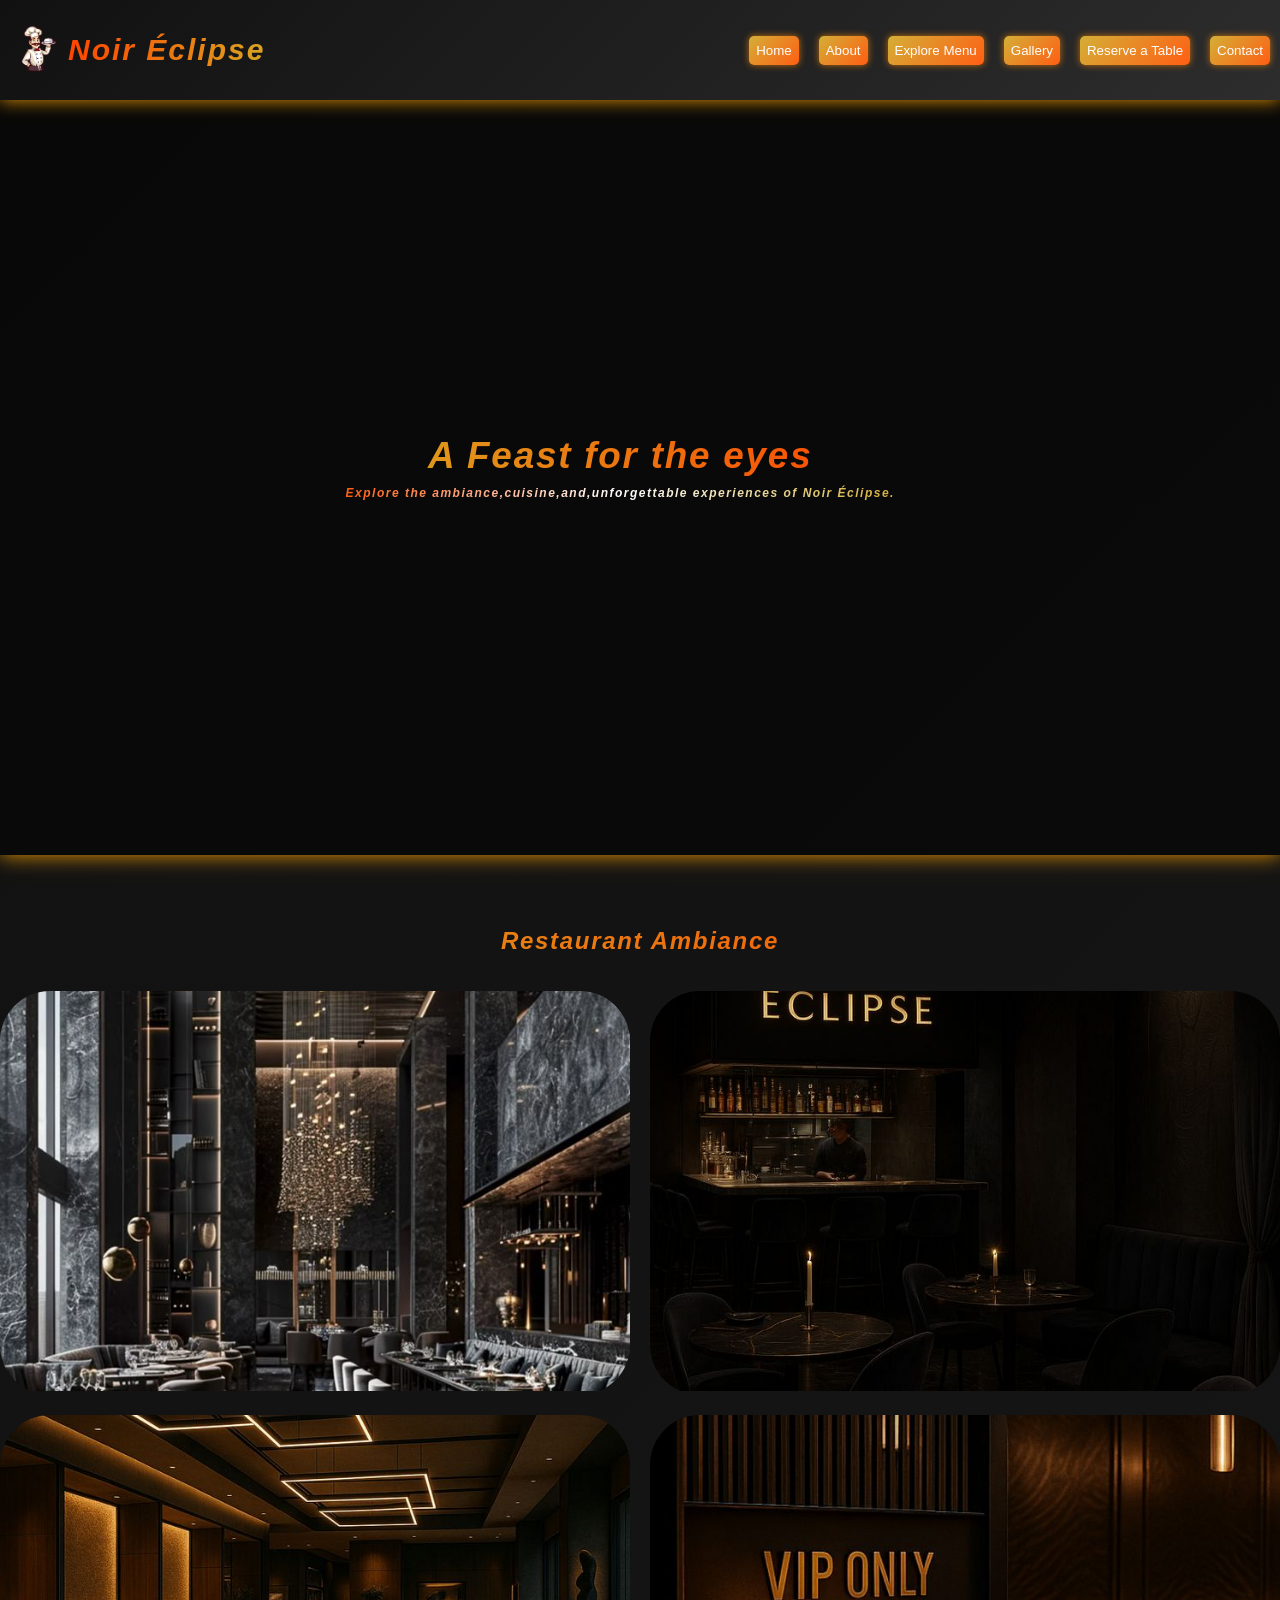
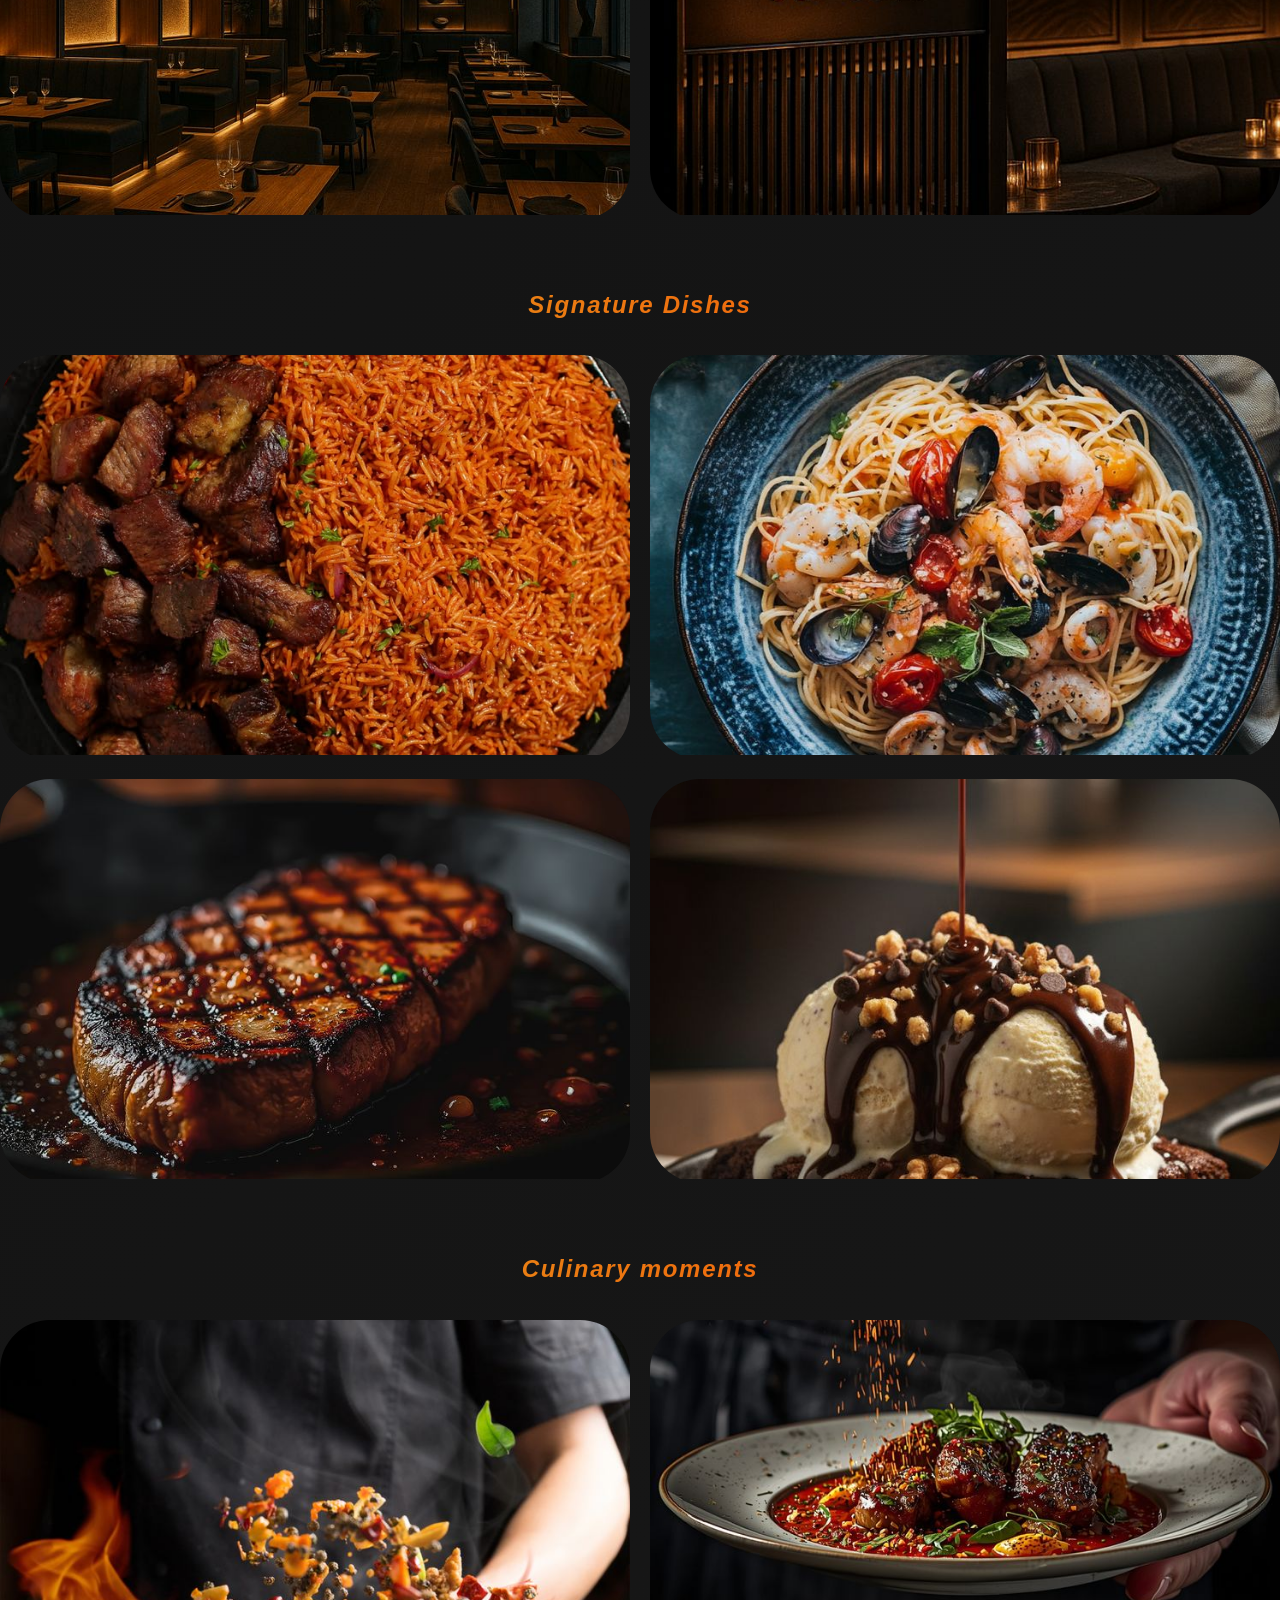
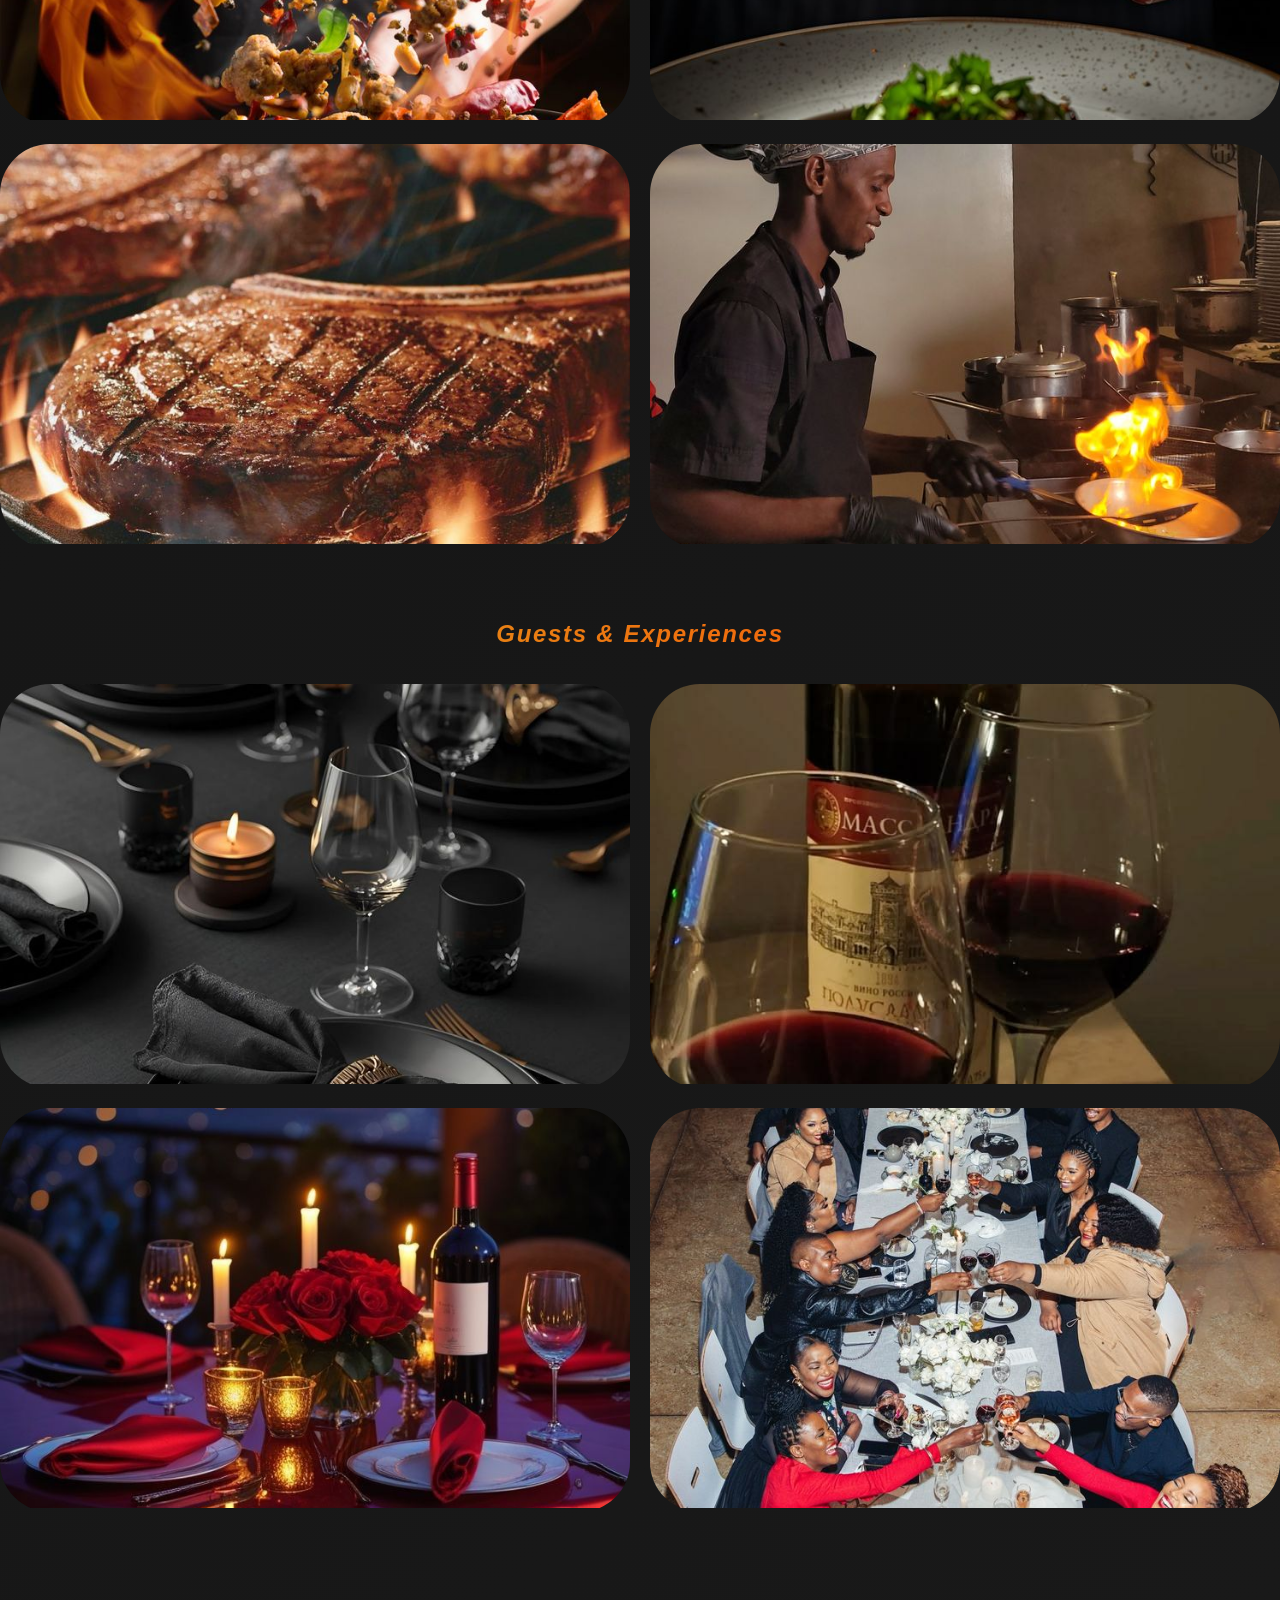
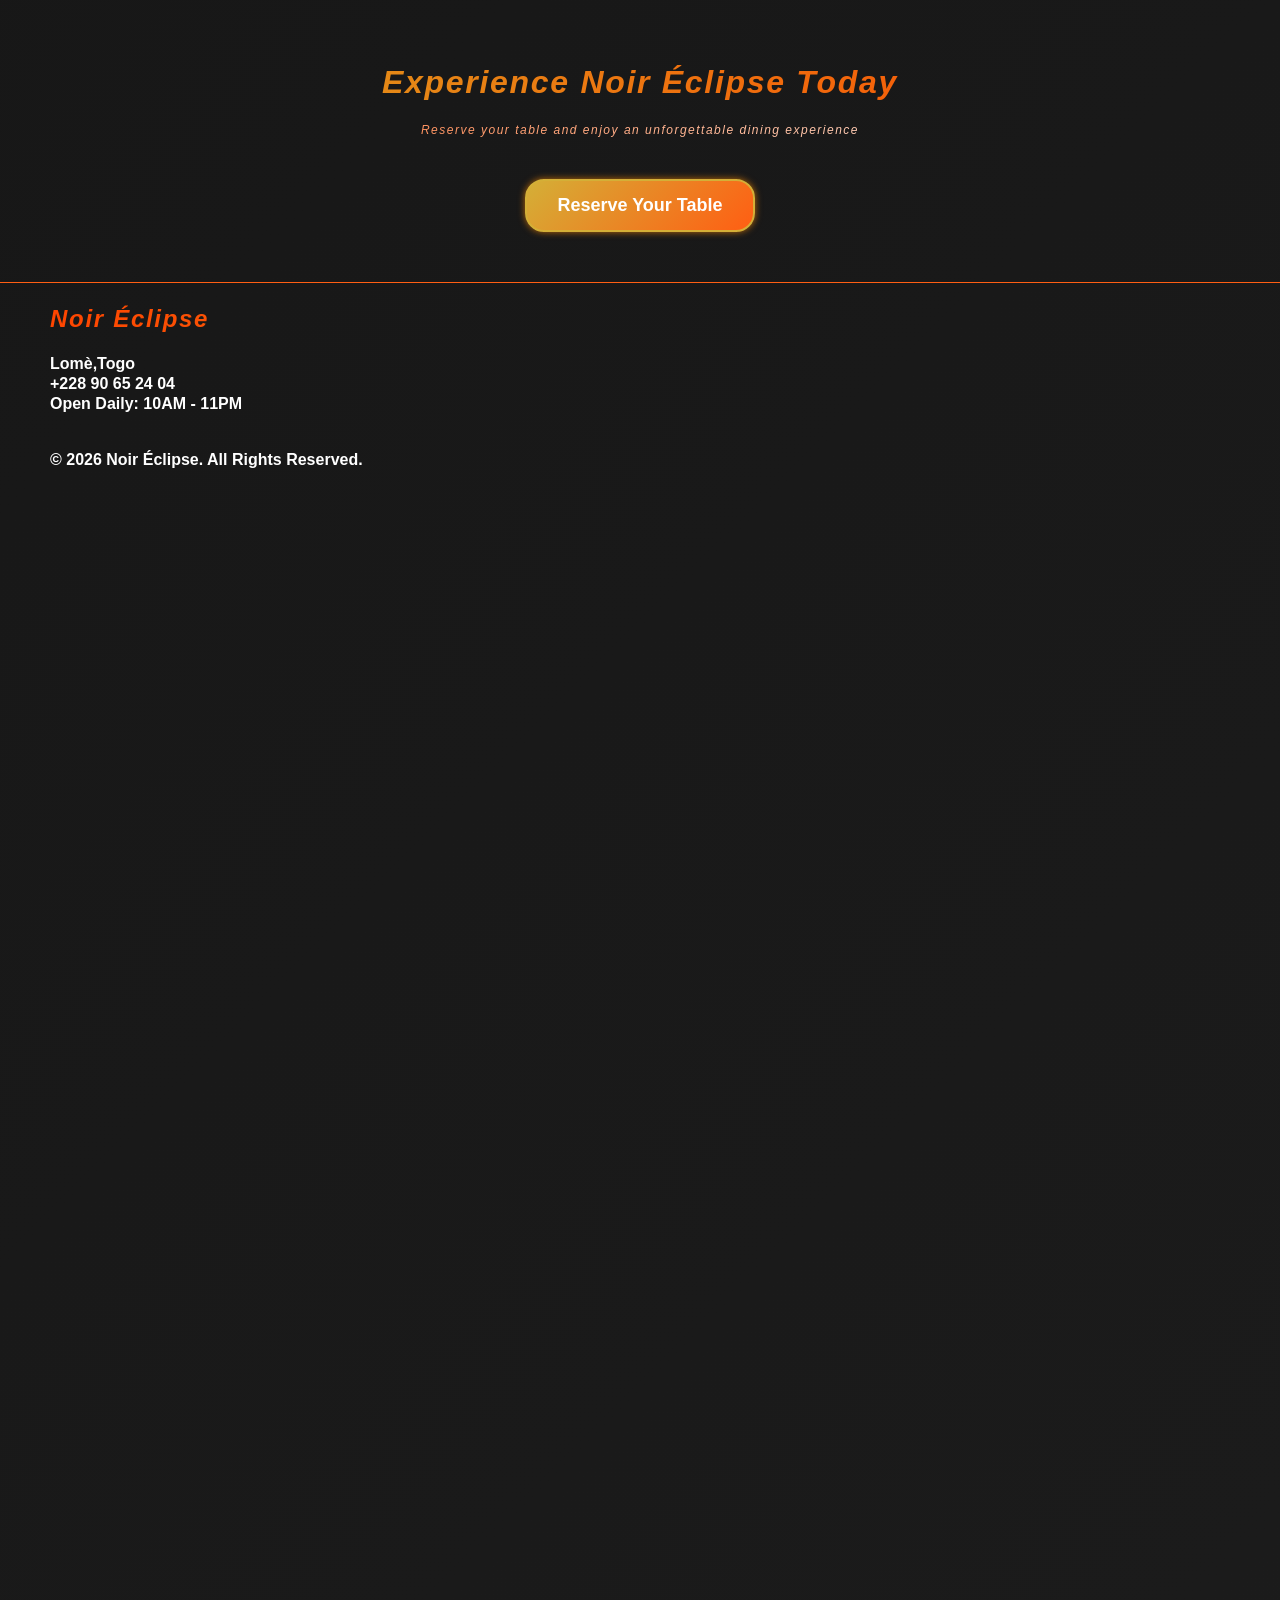
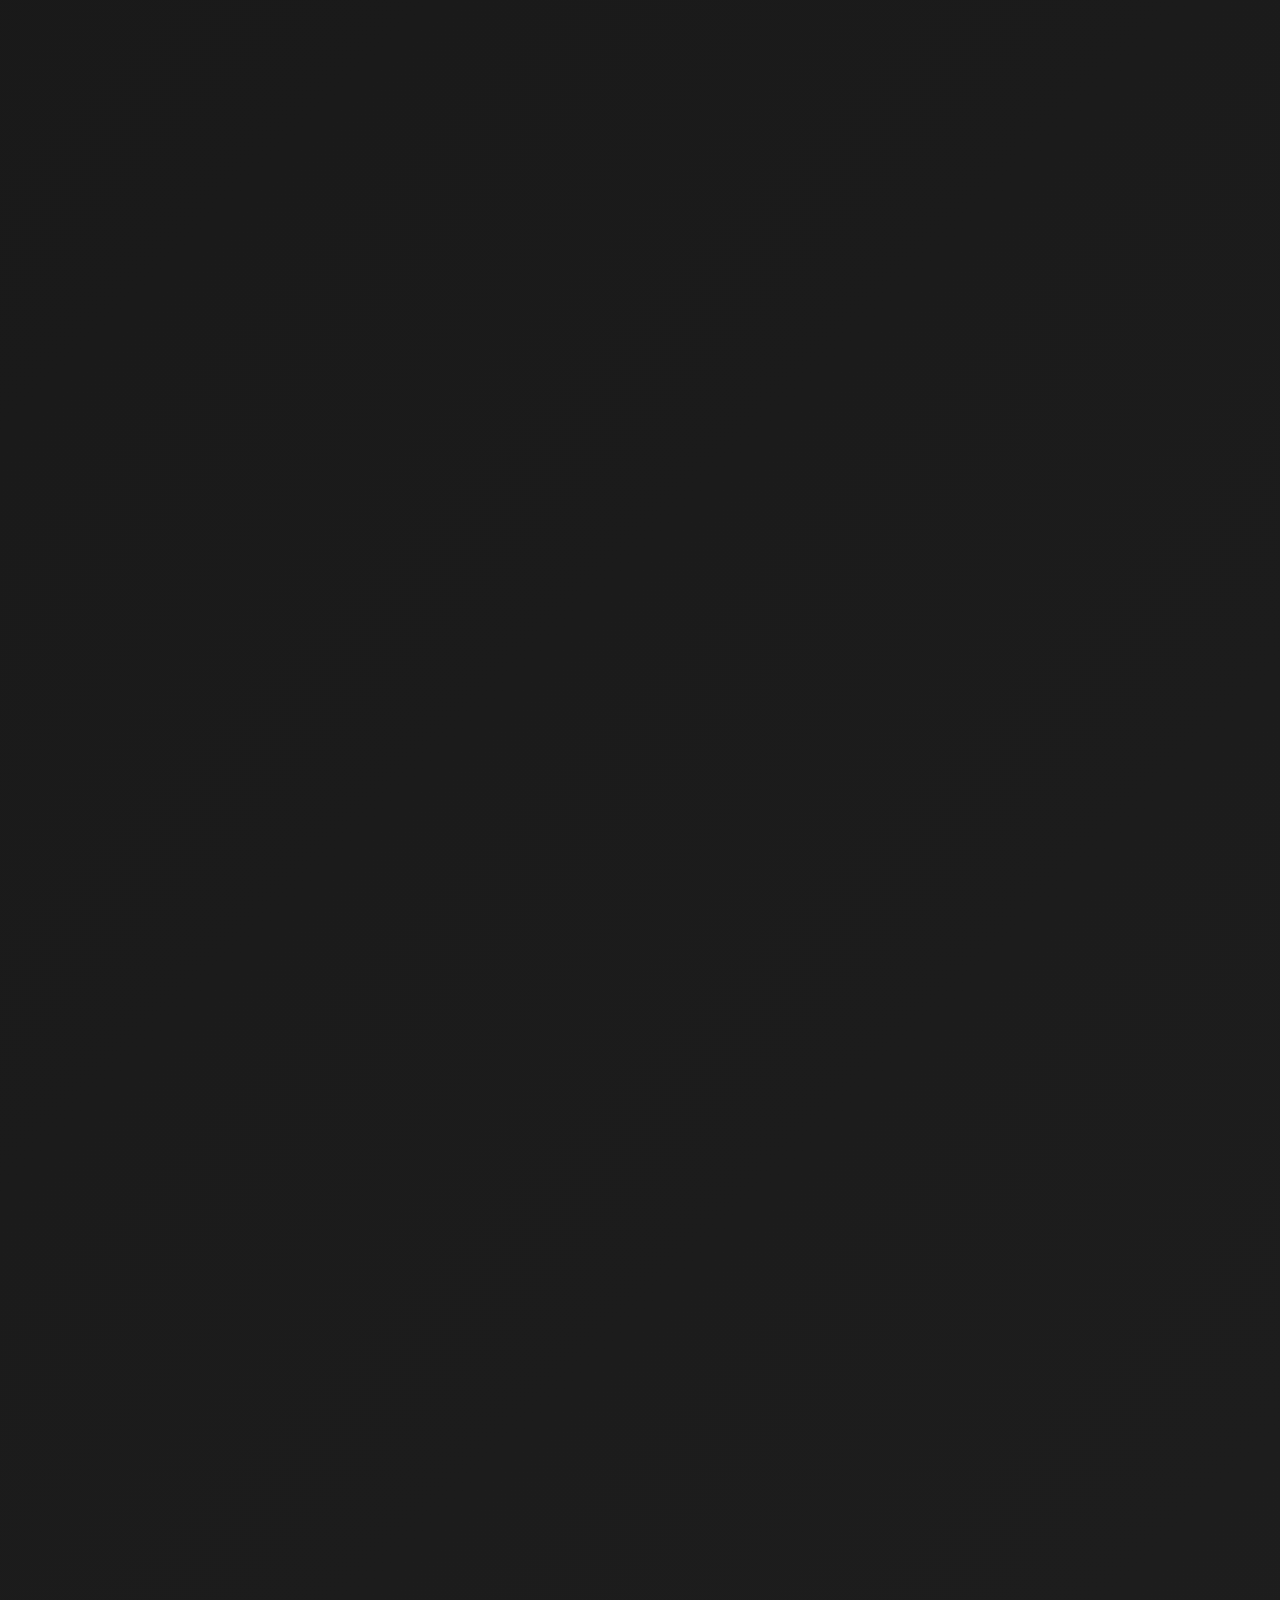
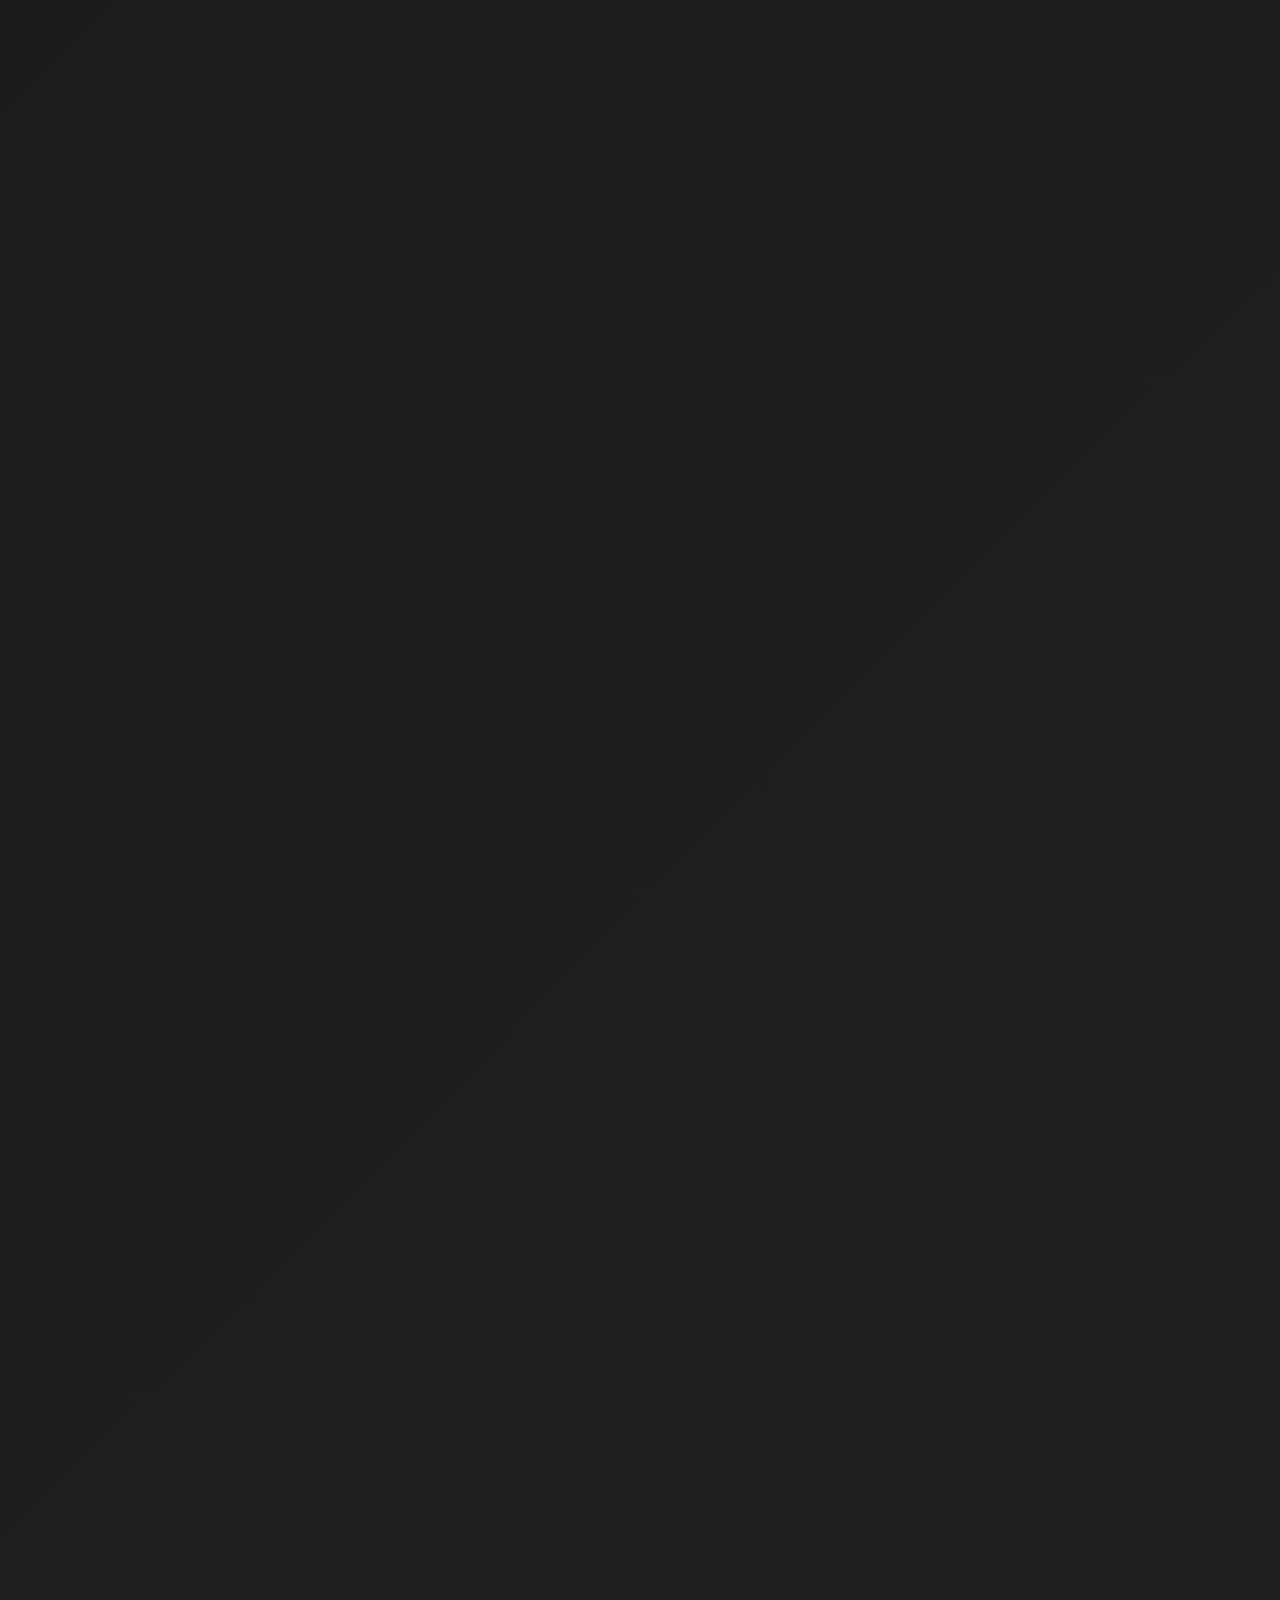
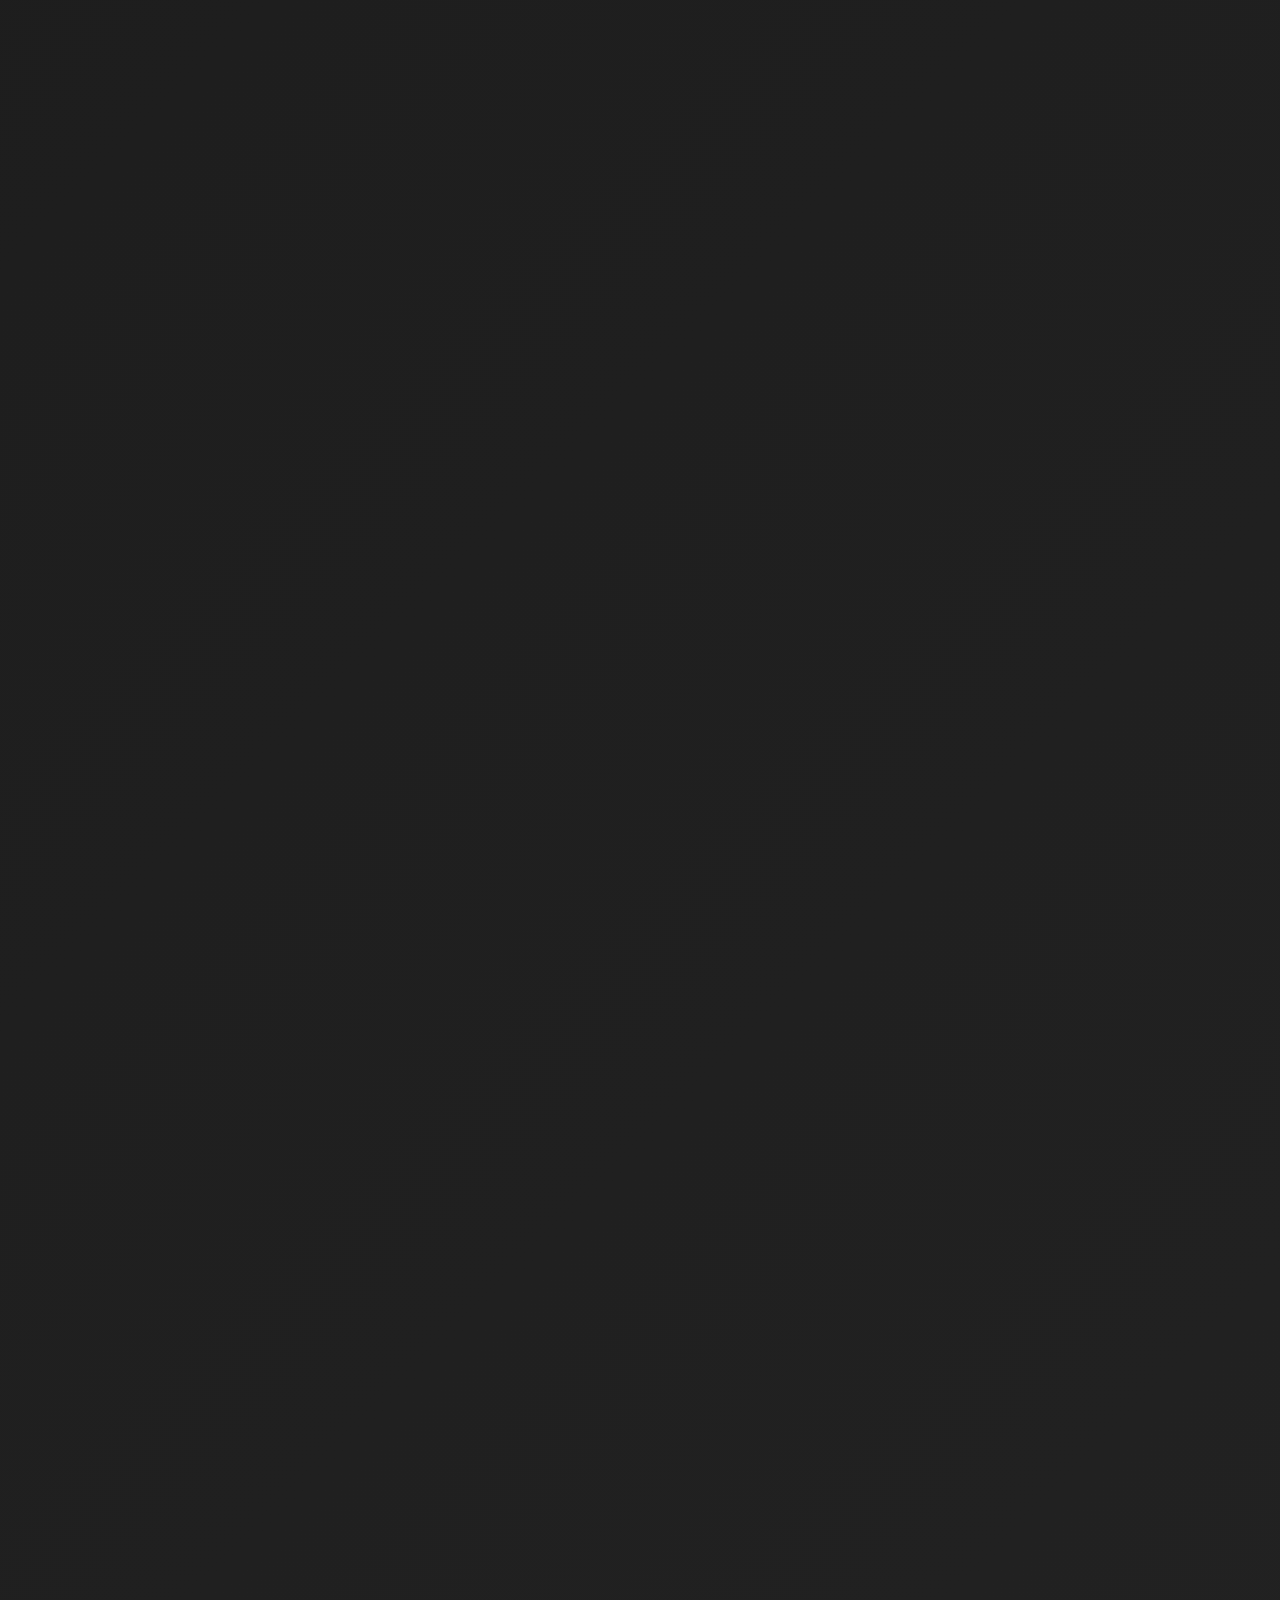
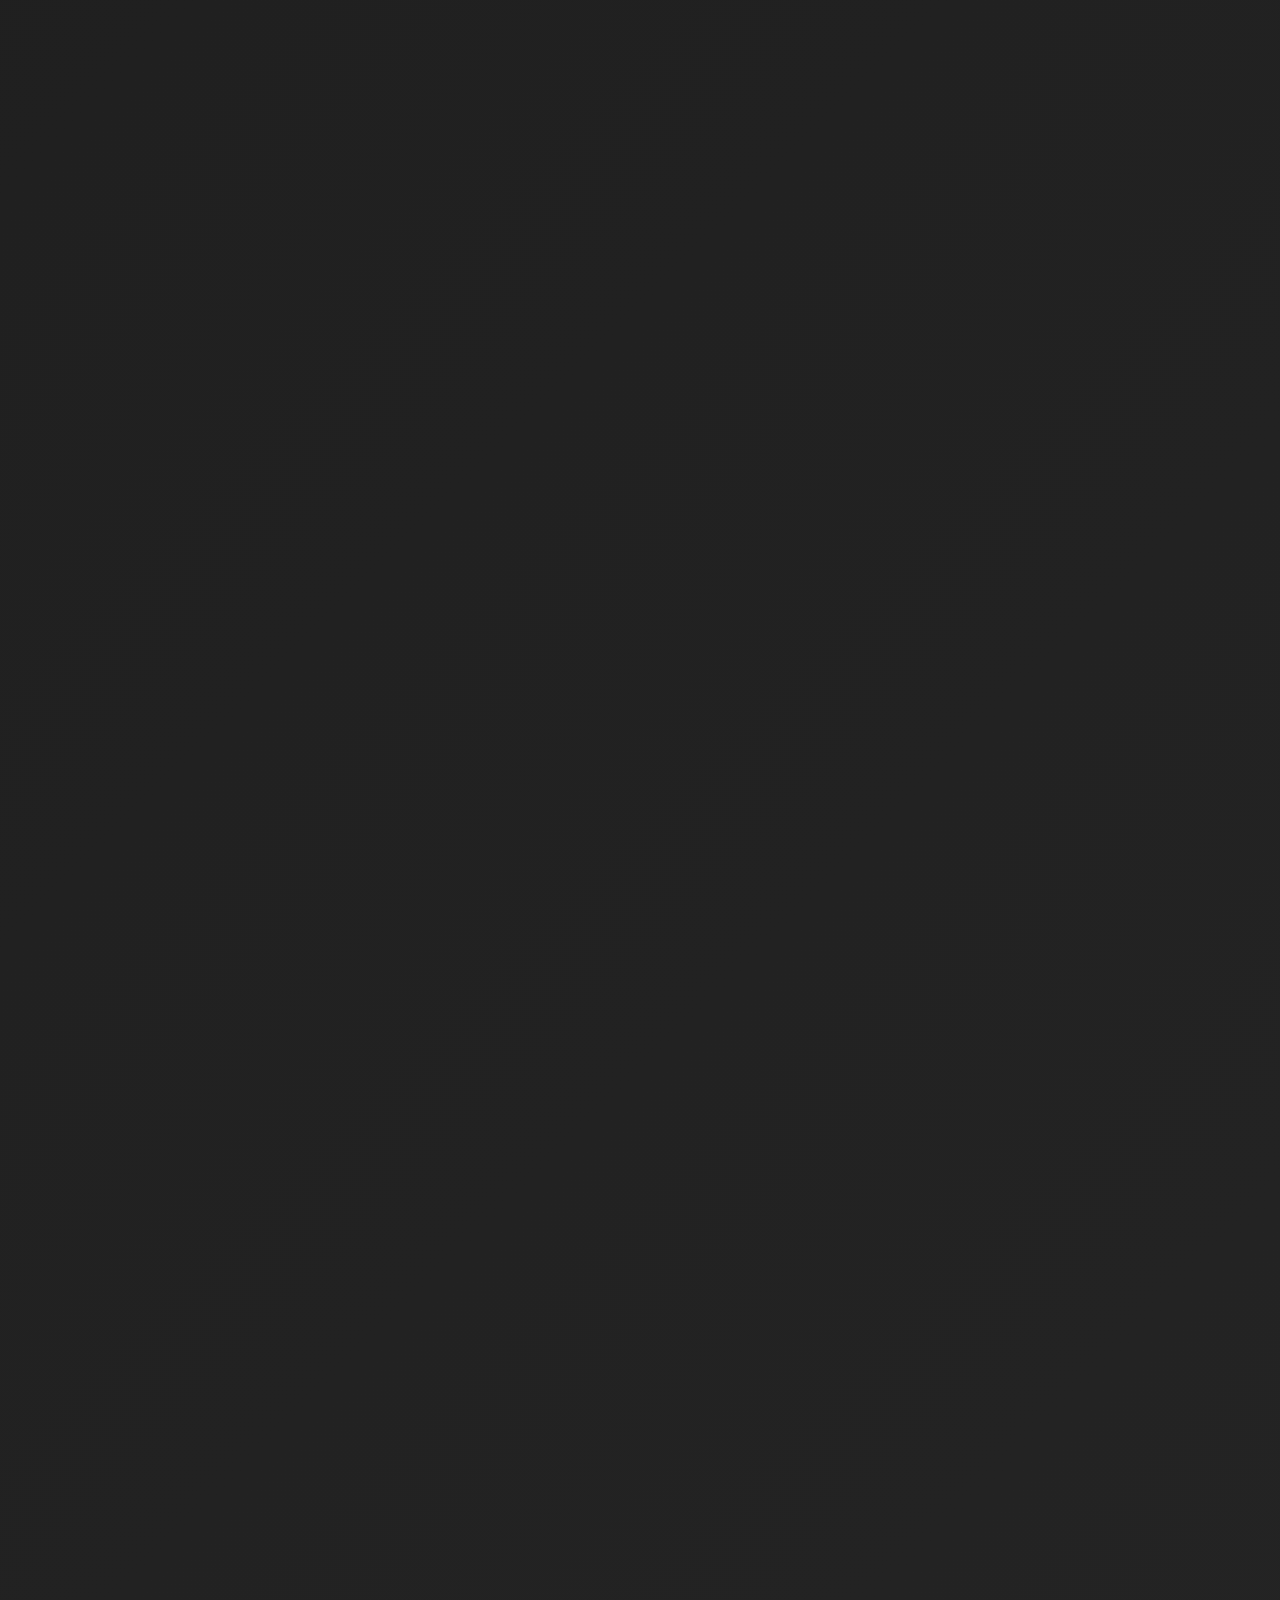
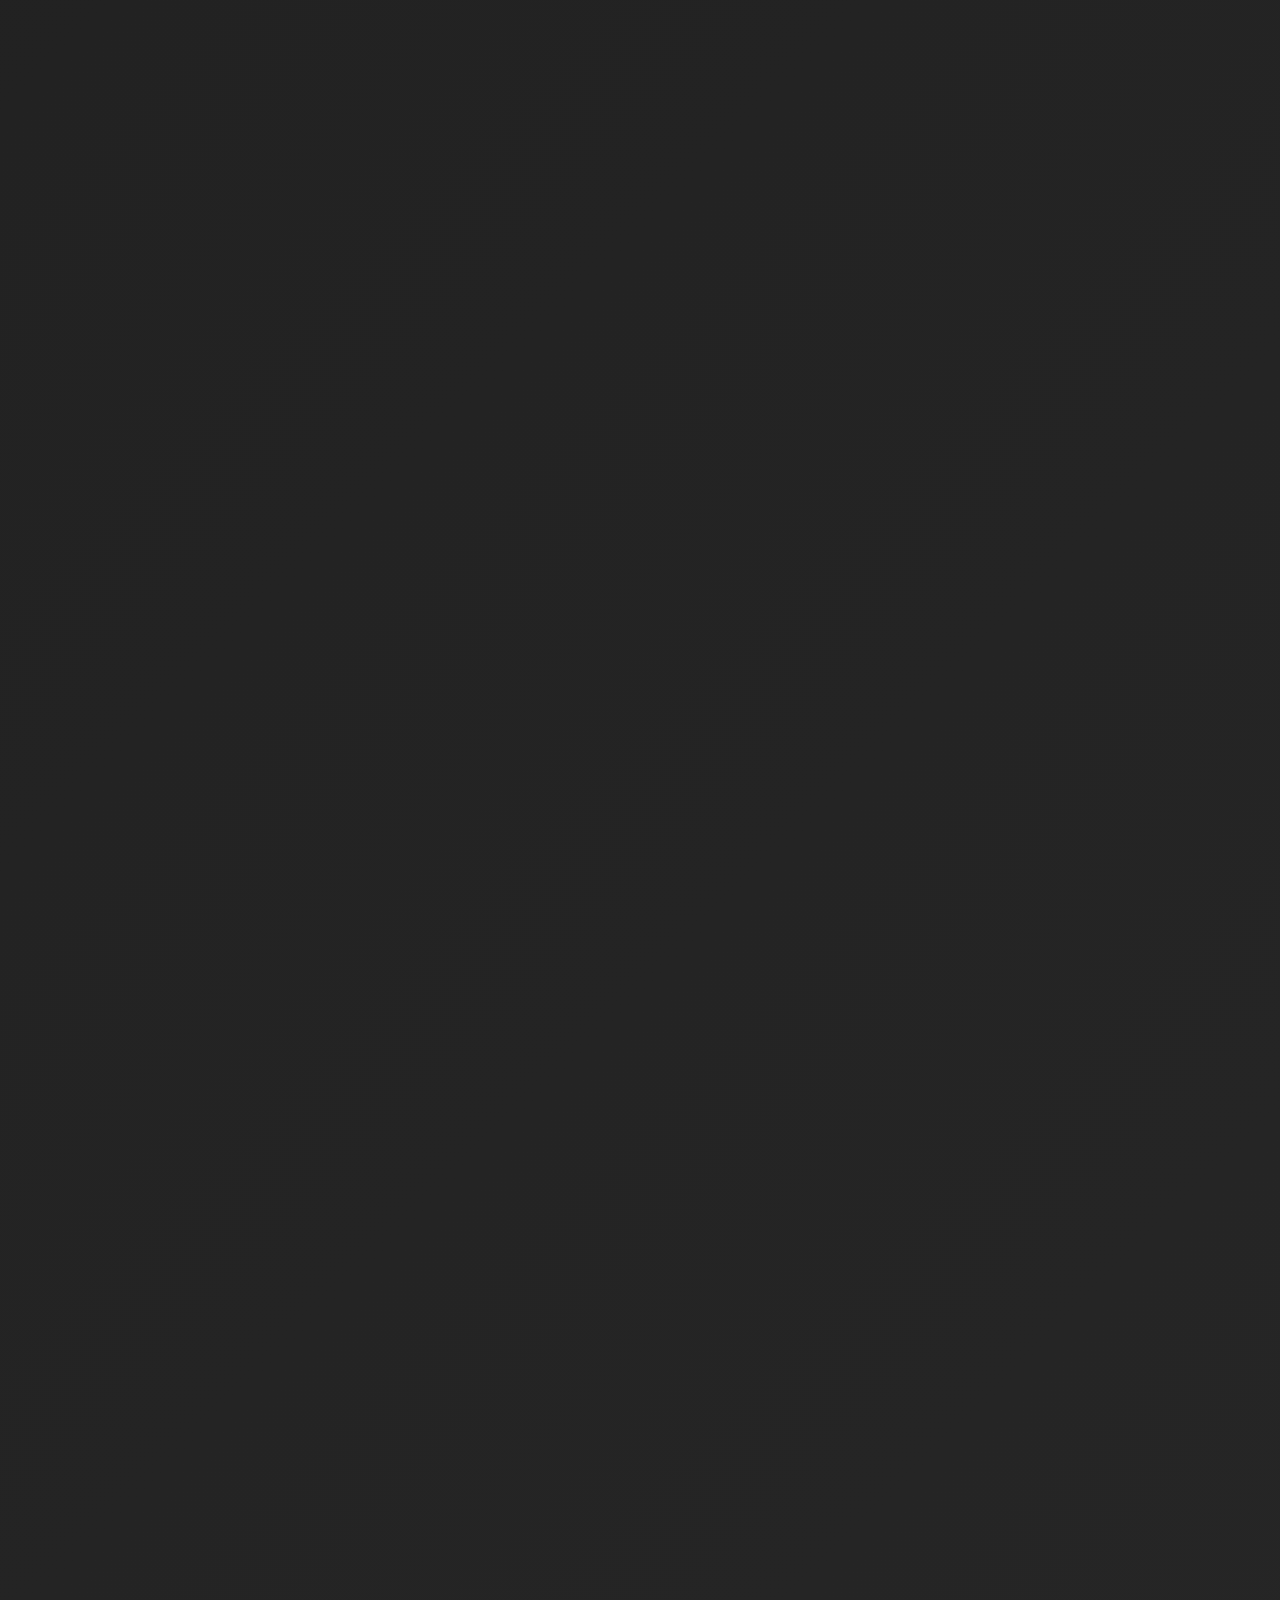
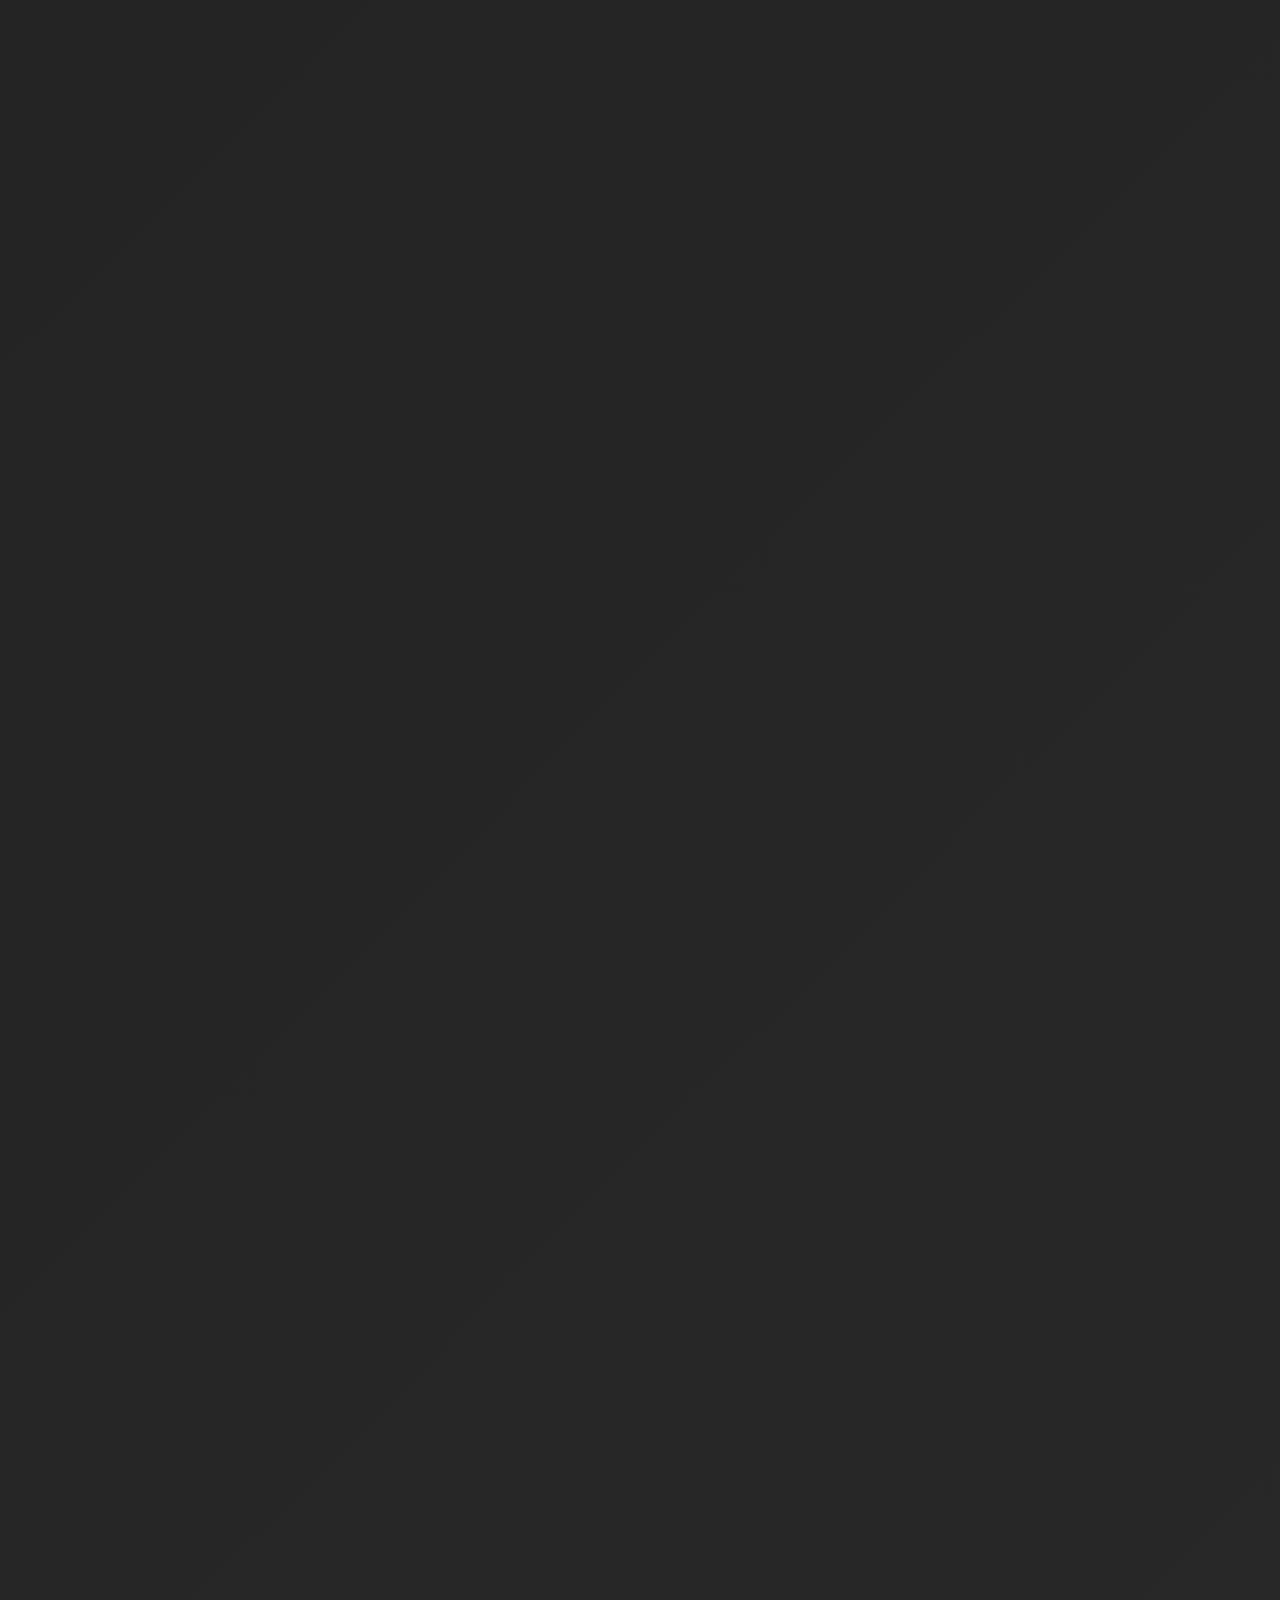
<file: gallery.html>
<!DOCTYPE html>
<html>
  <head>
<title>
  Gallery
</title>
<link rel="stylesheet" href="styles/restaurant.css">
  </head>
  <body>
<header>
  <div class="chef-m">
    <img class="chef" src="restaurant pictures/Chef Morgan_best.png">
    <h1 class="eat">Noir Éclipse</h1>
  </div>
    <ul>
      <a href="index.html">
      <li><button>Home
      <div class="tool">Home</div>
      </button></li>
      </a>
      <a href="index.html#about">
      <li><button>About 
      <div class="tool">About </div>
      </button></li>
      </a>
       <a href="index.html#explore">
      <li><button>Explore Menu
      <div class="tool">Explore Menu</div>
      </button></li>
      </a>
       <a>
      <li><button>Gallery
      <div class="tool">Gallery</div>
      </button></li>
      </a>
      <a href="index.html#reserve">
      <li><button>Reserve a Table
      <div class="tool">Reserve a Table</div>
      </button></li>
      </a>
       <a href="index.html#contact">
      <li><button>Contact
      <div class="tool">Contact</div>
      </button></li>
      </a>
     </ul>
     </header>
       <div class="gallery-container">
        <video autoplay muted loop>
        <source class="video" 
        src="restaurant pictures/ambiance.mp4" type="video/mp4">
        </video>
        <div class="vid-info">
        <h1 class="vid-heading">A Feast for the eyes</h1>
        <p class="menu-writeup">Explore the ambiance,cuisine,and,unforgettable experiences of Noir Éclipse.</p>
        </div>
        </div>
        <section class="ambiance">
       <h1 class="gallery-head">Restaurant Ambiance</h1>
        
        <div class="gallery-grid">
        <div class="card">
          <div class="abs-write"><p class="gallery-para">Dining Area</p></div>
       <img src="restaurant pictures/dinning.jpg">
       
        </div>
        <div class="card">
        <div class="abs-write"><p class="gallery-para">Private Table</p></div>
       <img src="restaurant pictures/private tables.jpg">
        </div>
        <div class="card">
        <div class="abs-write"><p class="gallery-para">Interior Lighting</p></div>
       <img src="restaurant pictures/interior.jpg">
        </div>
        <div class="card">
        <div class="abs-write"><p class="gallery-para">VIP Lounge</p></div>
       <img src="restaurant pictures/vip section.jpg">
        </div>
        </div>
        </section>
     
        <section class="gallery-dish">
       <h1 class="gallery-head">Signature Dishes</h1>
        
        <div class="gallery-grid">
        <div class="card">
       <div class="abs-write"><p class="gallery-para">Chef's Special</p></div>
       <img src="restaurant pictures/smoky jollof pro.jpg">
        </div>
        <div class="card">
       <div class="abs-write"><p class="gallery-para">Exquisite Taste</p></div>
       <img src="restaurant pictures/seafood pasta.jpg">
        </div>
        <div class="card">
        <div class="abs-write"><p class="gallery-para">Served Hot</p></div>
       <img src="restaurant pictures/main steak.jpg">
        </div>
        <div class="card">
        <div class="abs-write"><p class="gallery-para">Cold Delight</p></div>
       <img src="restaurant pictures/desserts pro.jpg">
        </div>
        </div>
        </section>
          <section class="gallery-moments">
       <h1 class="gallery-head">Culinary moments</h1>
        
        <div class="gallery-grid">
        <div class="card">
       <div class="abs-write"><p class="gallery-para">Culinary Excellence</p></div>
       <img src="restaurant pictures/chef cooking.jpg">
        </div>
        <div class="card">
        <div class="abs-write"><p class="gallery-para">Food being Plated</p></div>
       <img src="restaurant pictures/food plated.jpg">
        </div>
        <div class="card">
        <div class="abs-write"><p class="gallery-para">Grilling Scenes</p></div>
       <img src="restaurant pictures/grilling scene pro.jpg">
        </div>
        <div class="card">
        <div class="abs-write"><p class="gallery-para">Kitchen Action</p></div>
       <img src="restaurant pictures/kitchen action.jpg">
        </div>
        </div>
        </section>
        <section class="guest-moments">
       <h1 class="gallery-head">Guests & Experiences</h1>
        
        <div class="gallery-grid">
        <div class="card">
       <div class="abs-write"><p class="gallery-para">Table Setting</p></div>
       <img src="restaurant pictures/table setting.jpg">
        </div>
        <div class="card">
        <div class="abs-write"><p class="gallery-para">Wine glasses</p></div>
       <img src="restaurant pictures/wine glasses.jpg">
        </div>
        <div class="card">
        <div class="abs-write"><p class="gallery-para">Romantic Setup</p></div>
       <img src="restaurant pictures/romantic.jpg">
        </div>
        <div class="card">
        <div class="abs-write"><p class="gallery-para">Celebration Events</p></div>
       <img src="restaurant pictures/celebration.jpg">
        </div>
        </div>
        </section>
        <div class="end-div">
        <h1 class="gallery-ending">Experience Noir Éclipse Today</h1>
        <p class="contact-para">Reserve your table and enjoy an unforgettable dining experience</p>
        </div>

         <div class="gallery-btn-div">
         <a href="index.html#reserve">
         <button class="gallery-btn">Reserve Your Table</button>
         </a>
         </div>
       
        <section class="footer">
        <div class="foot-div">
        <h2 class="first-foot"> Noir Éclipse</h2>
        <p class="child-foot">Lomè,Togo</p>
        <p class="child-foot">+228 90 65 24 04</p>
        <p class="child-foot">Open Daily: 10AM - 11PM</p><br><br>
        <p class="last-foot">&copy; 2026 Noir Éclipse. All Rights Reserved.</p>
        </div>
       </section>
  </body>
</html>
</file>
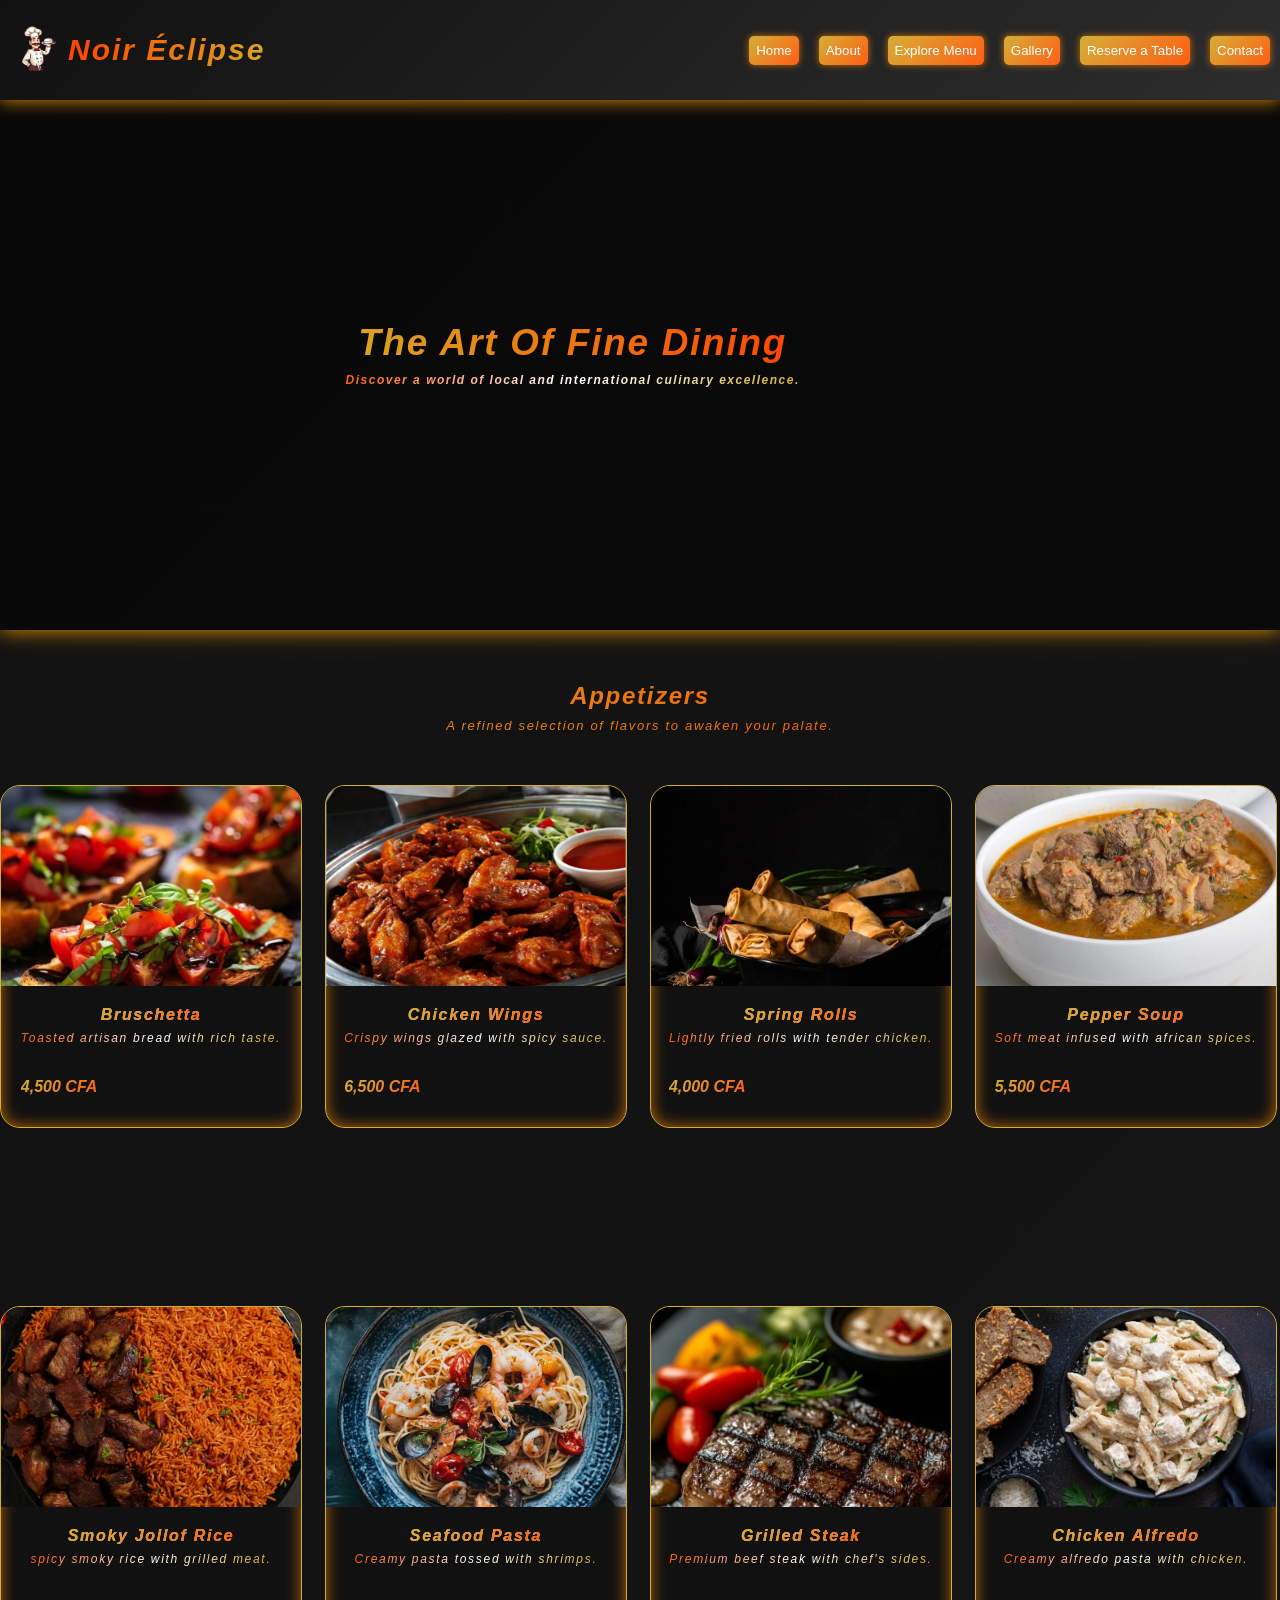
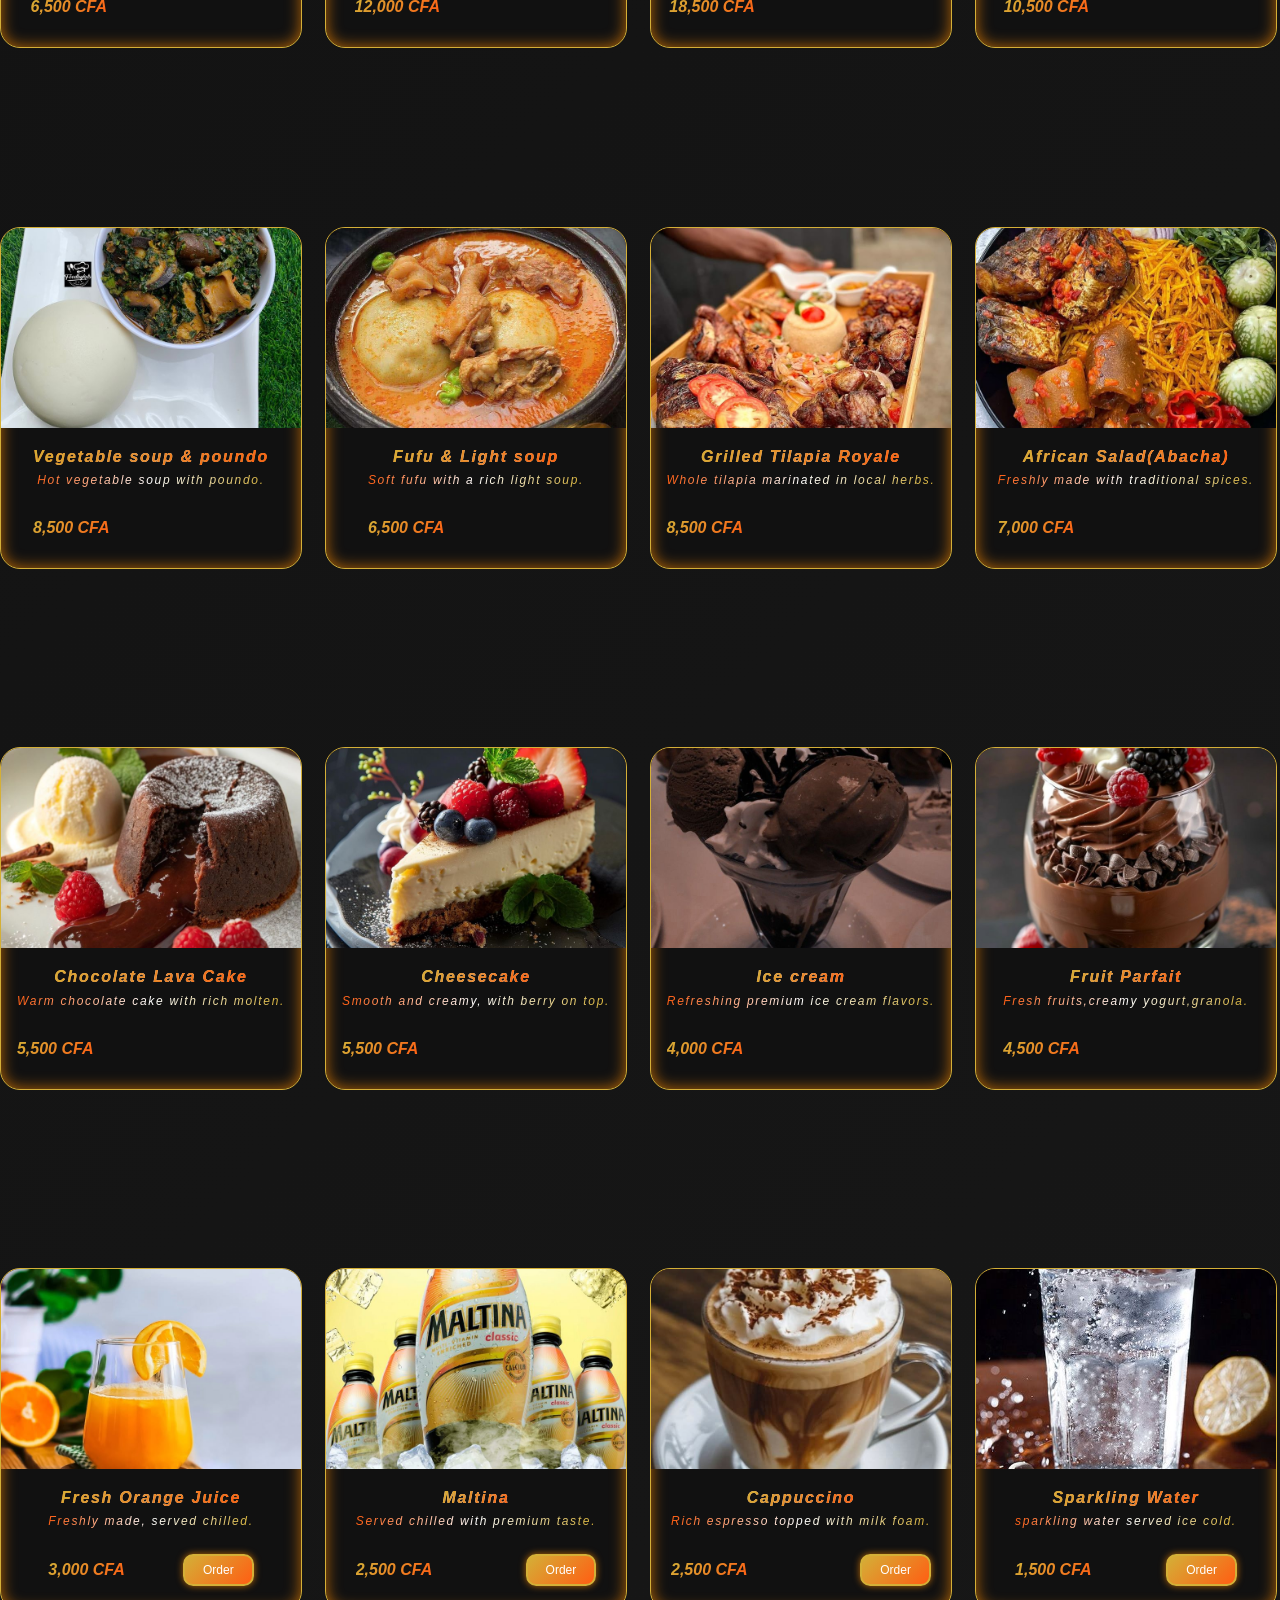
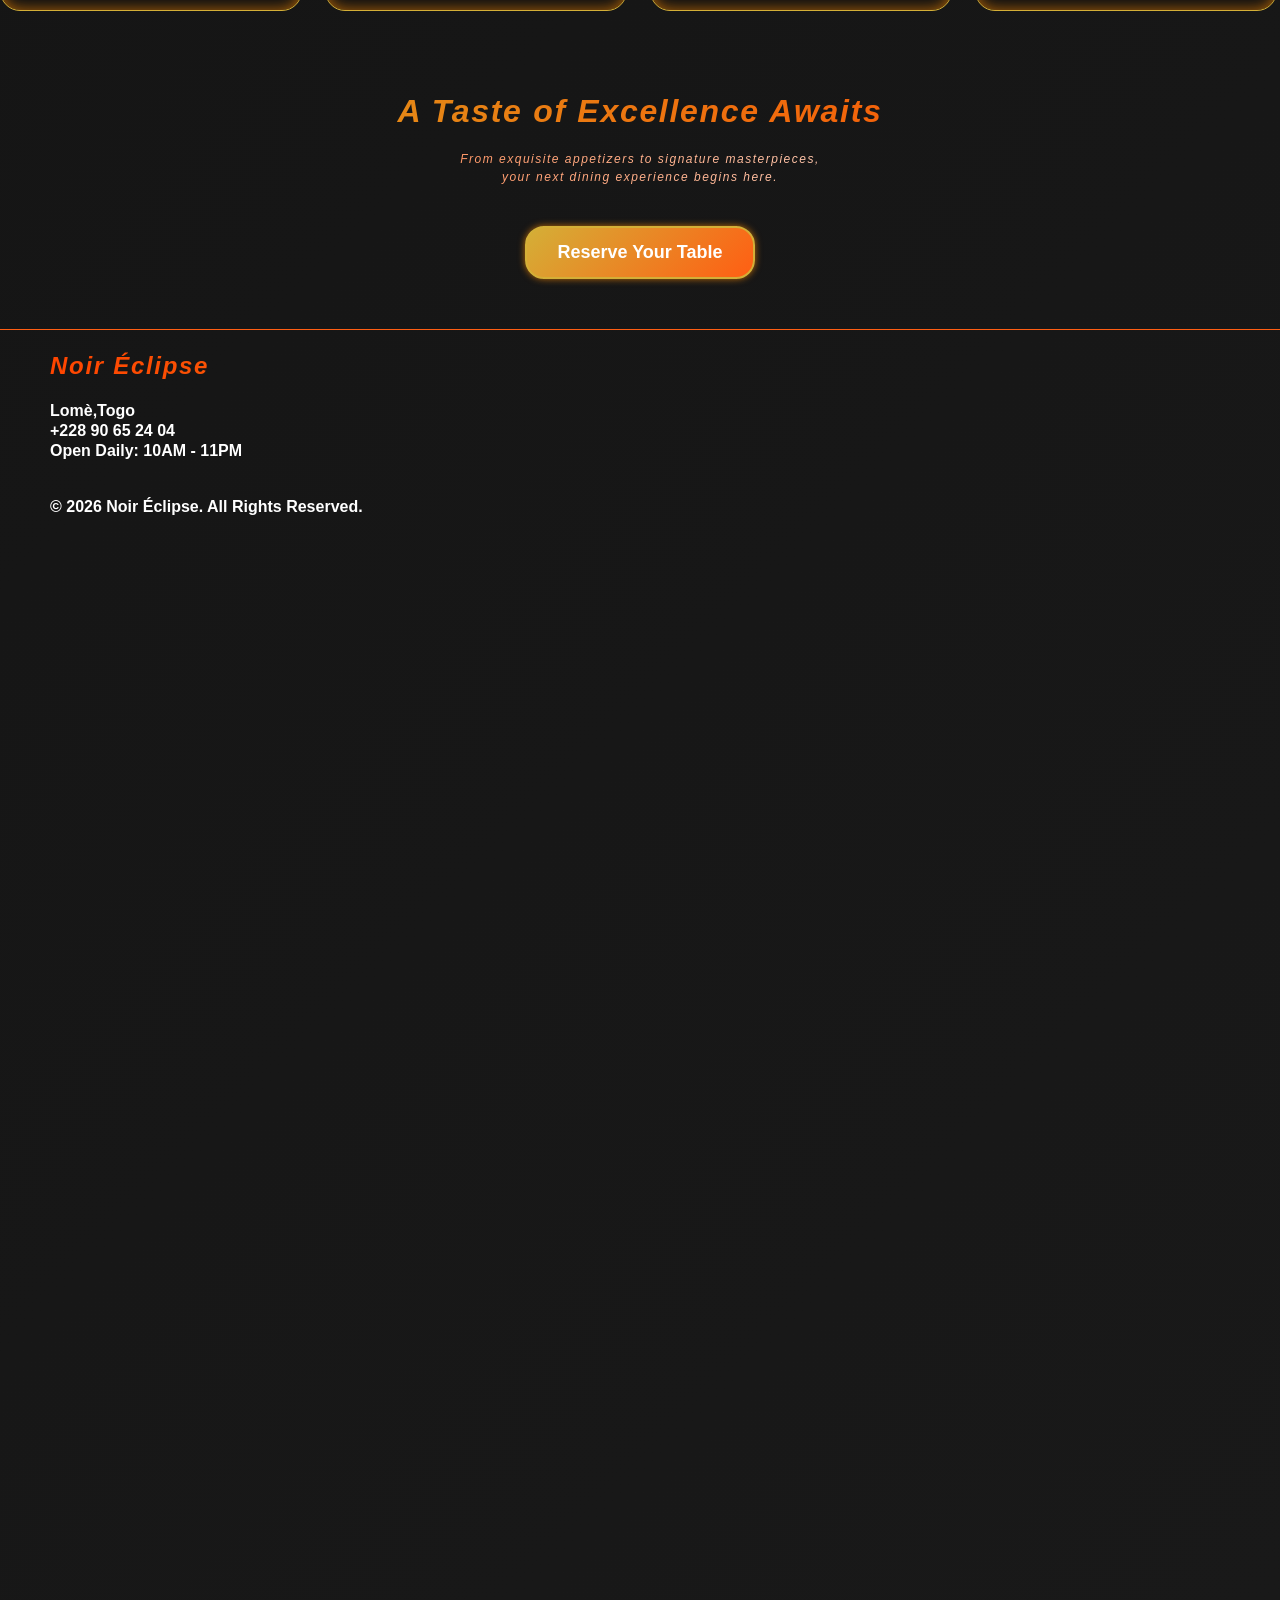
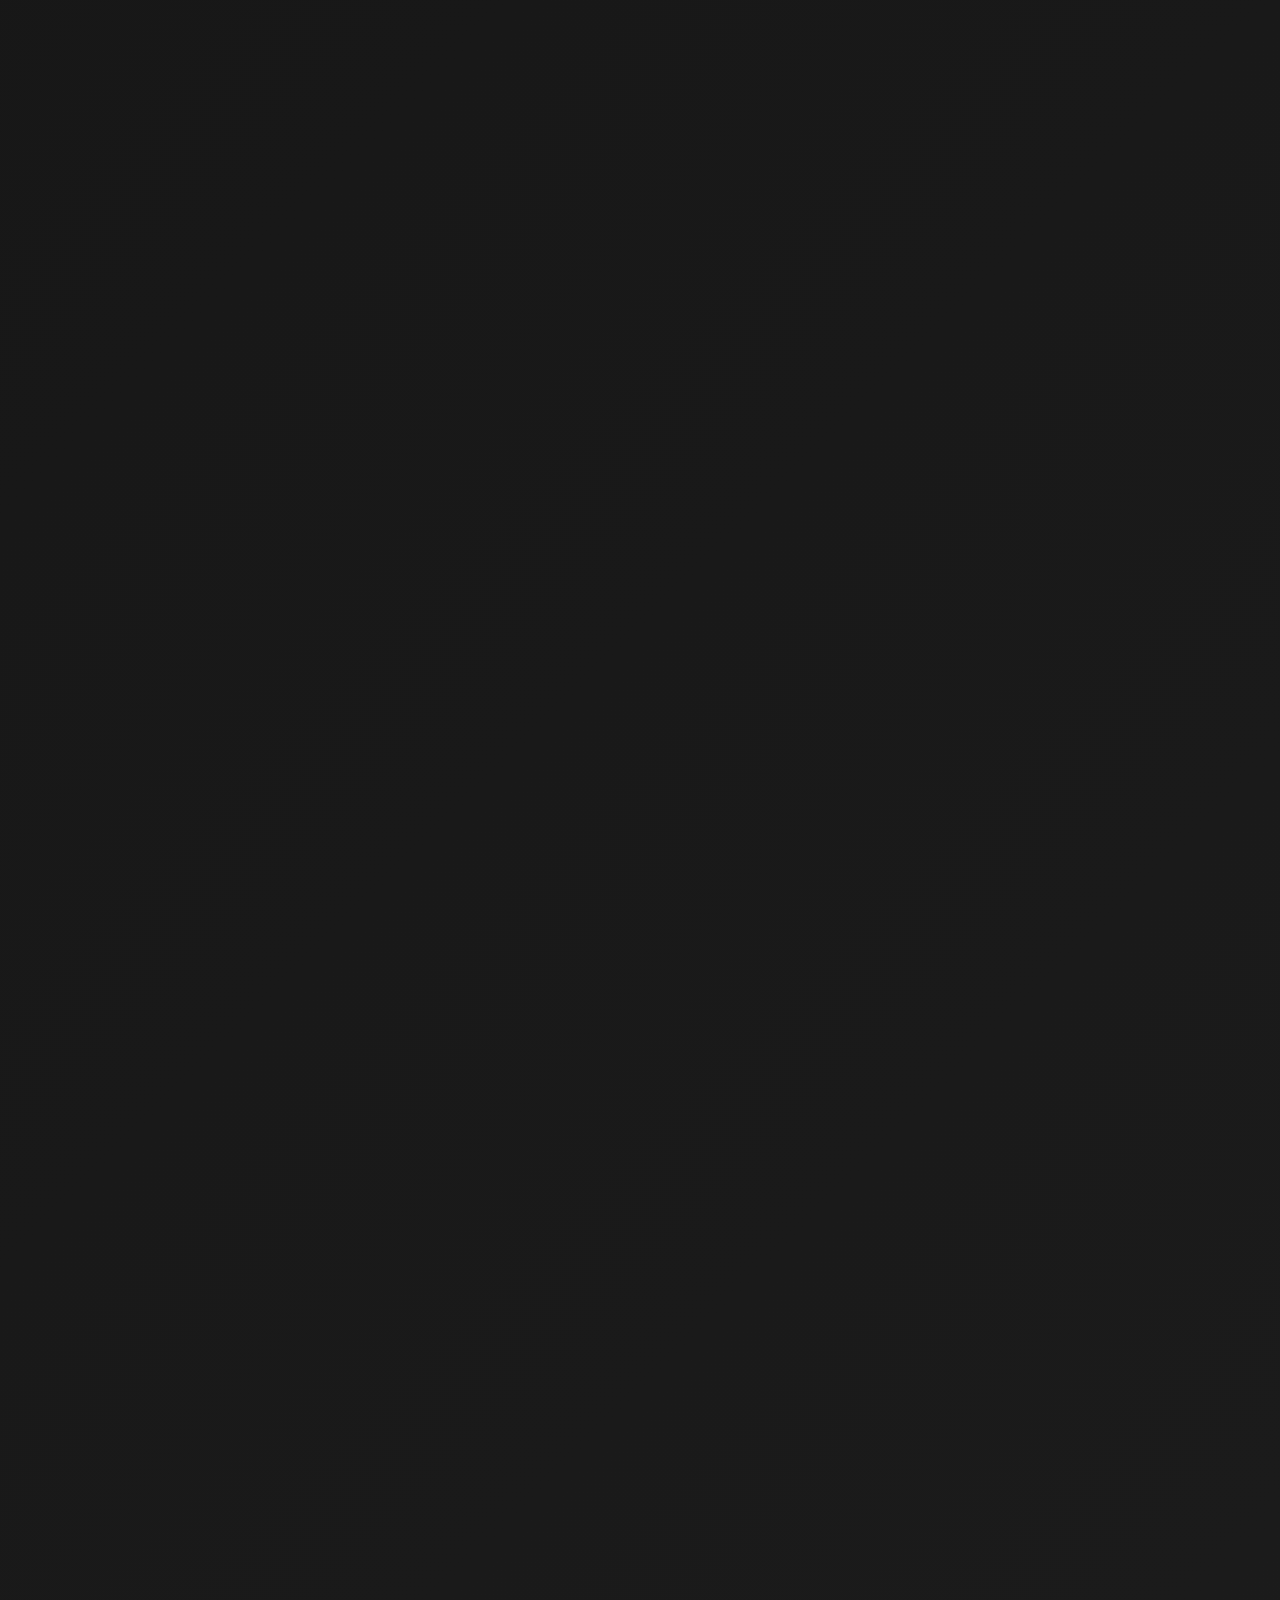
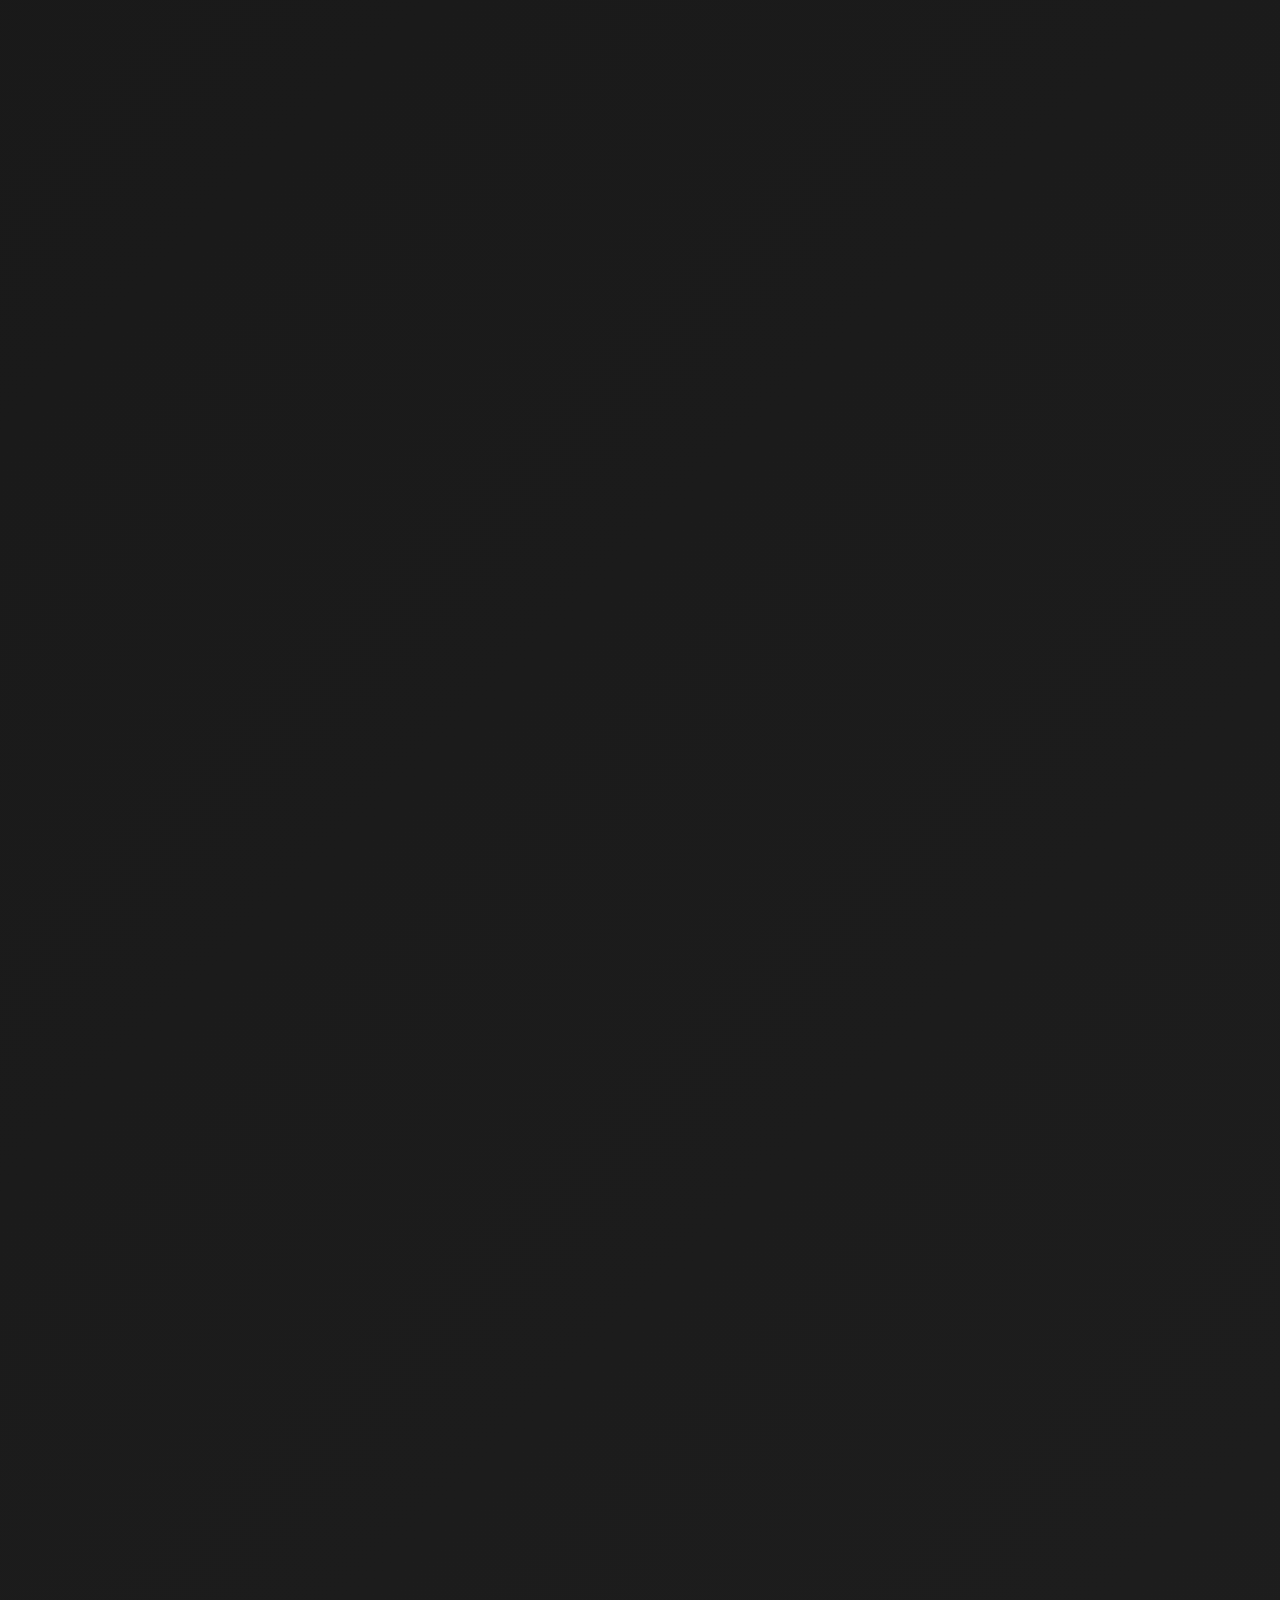
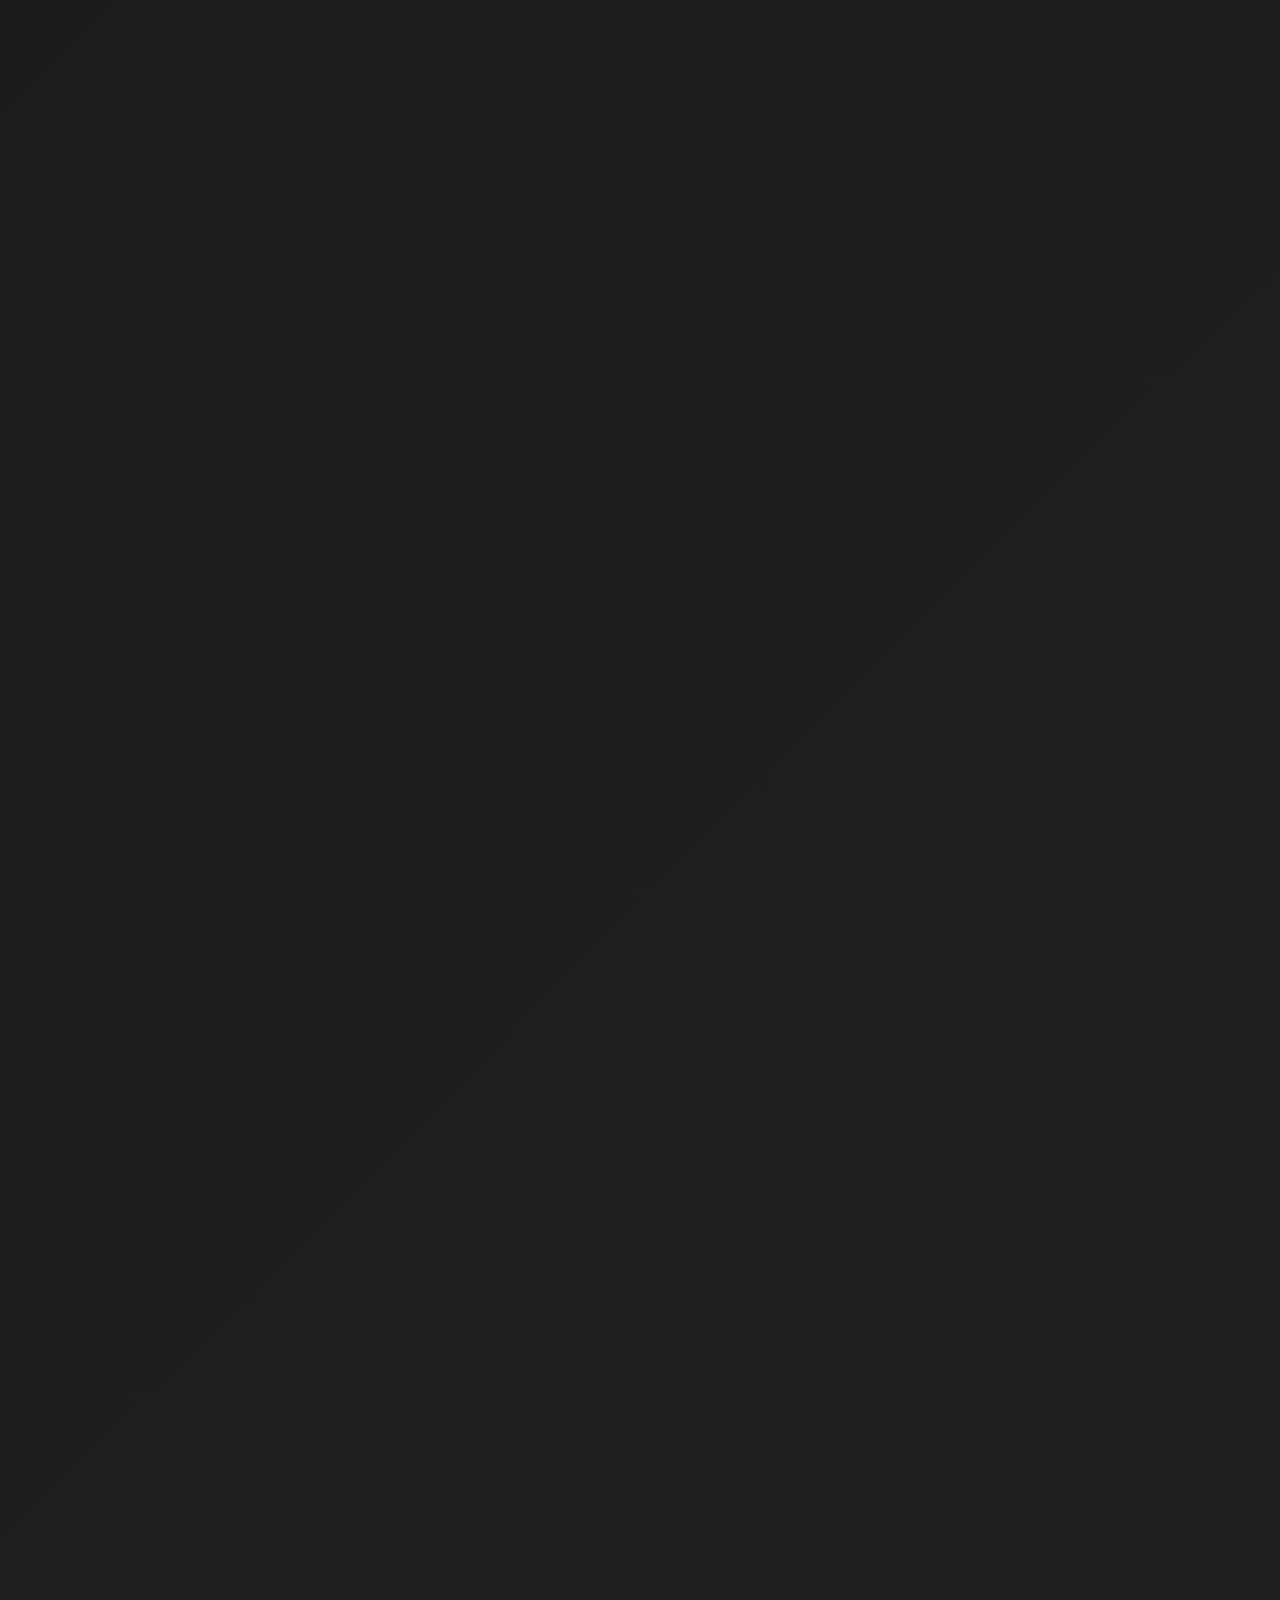
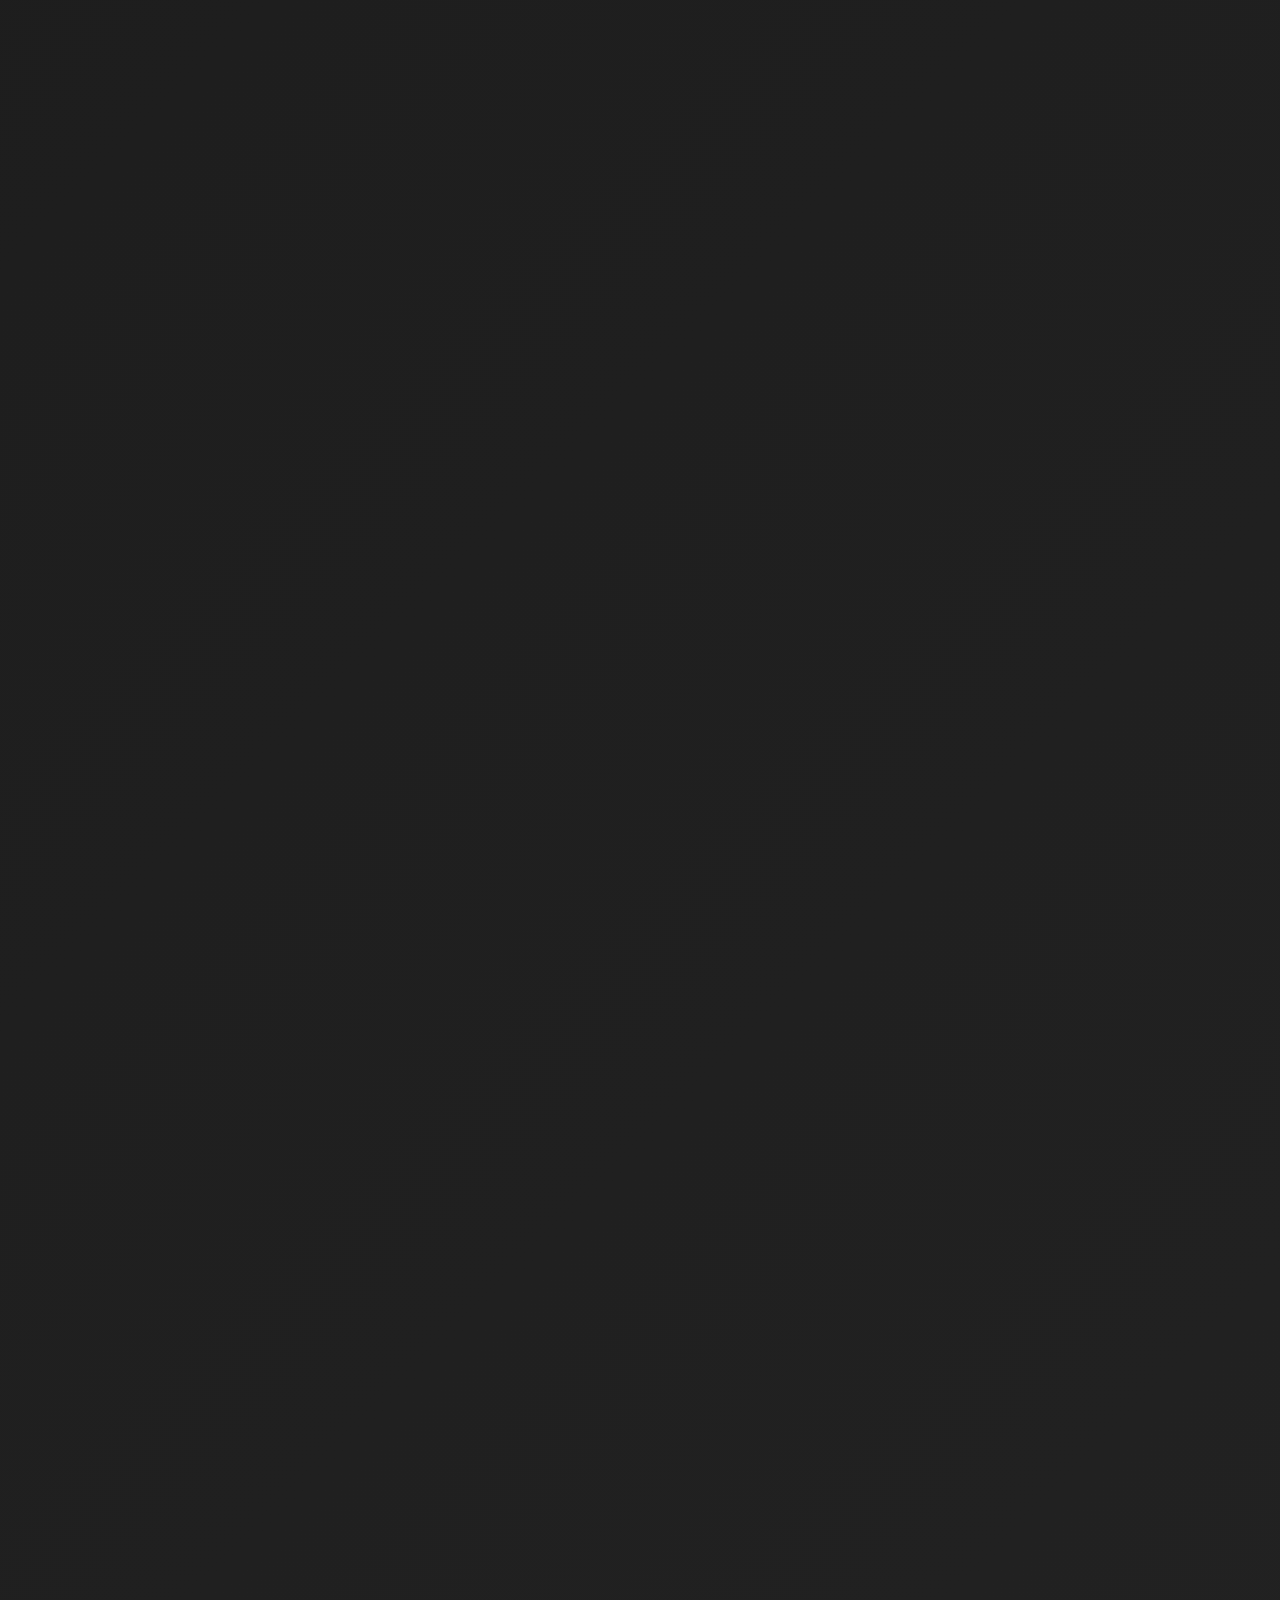
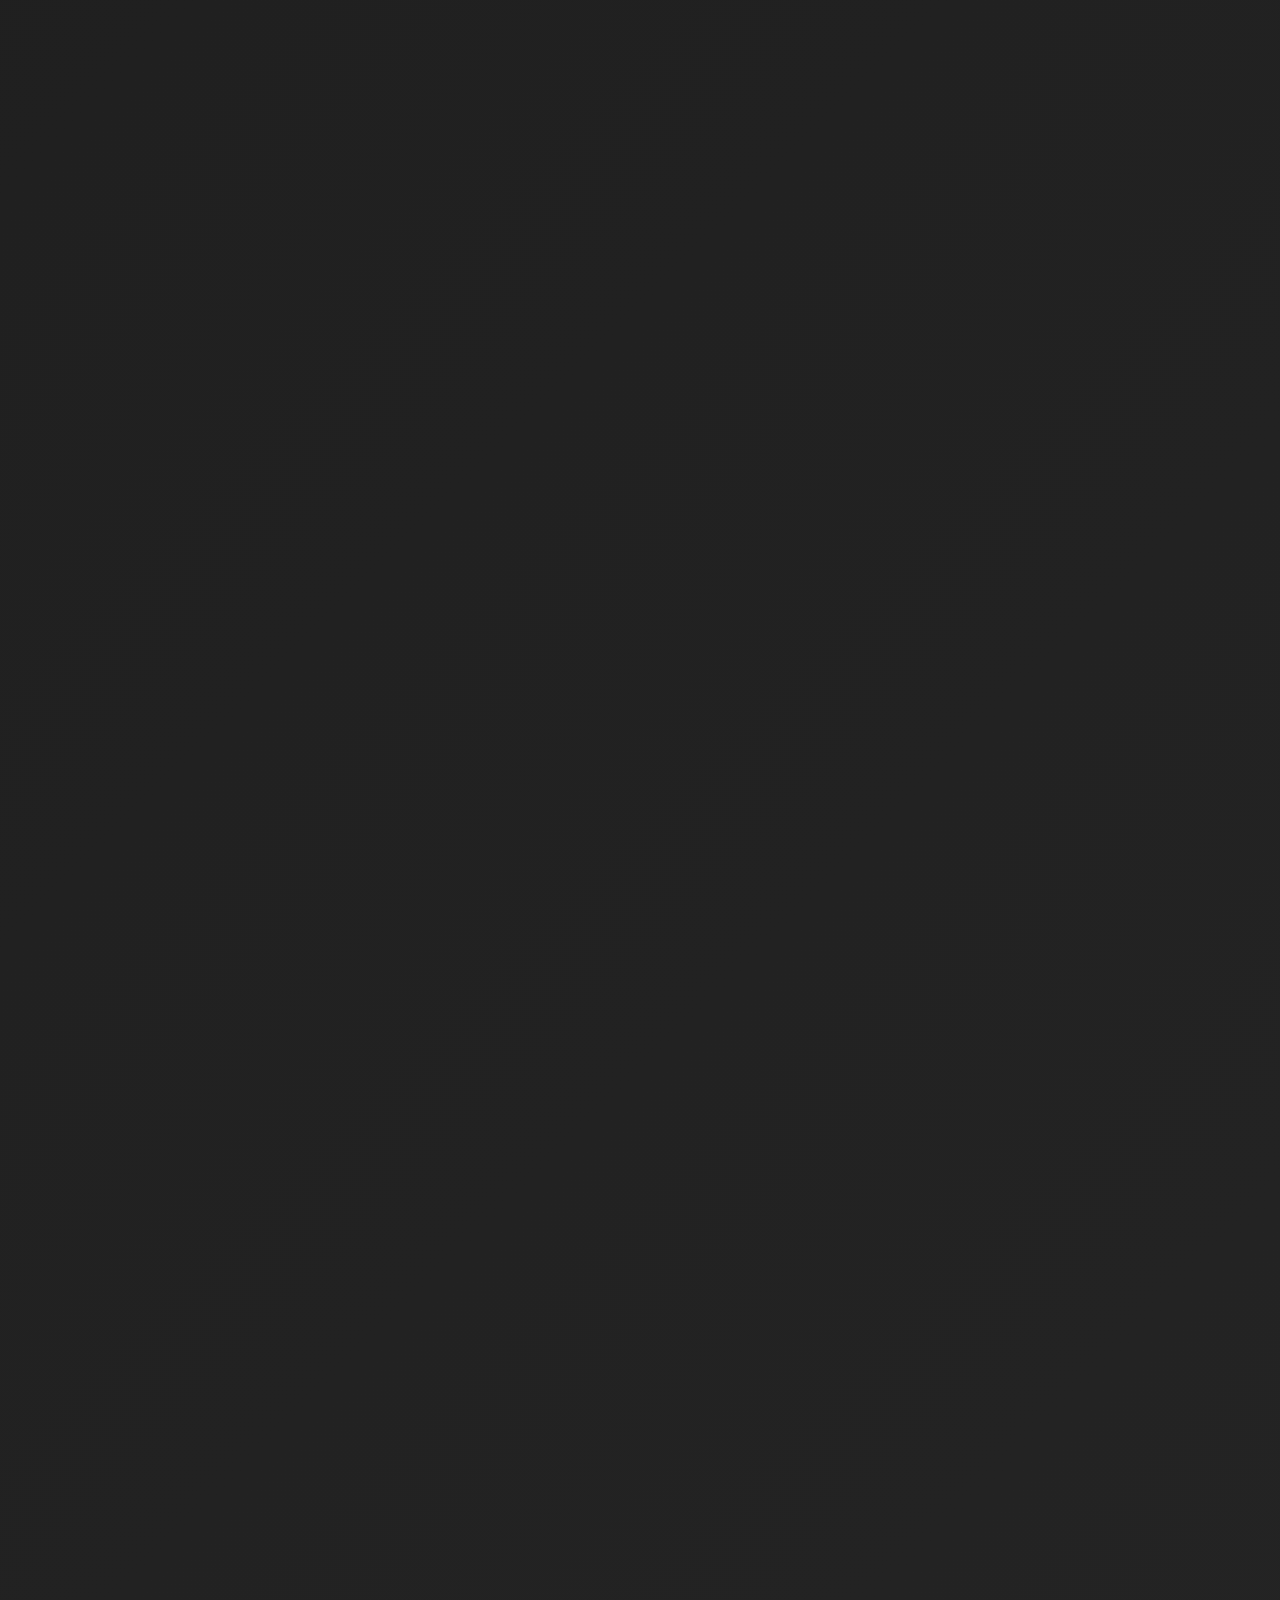
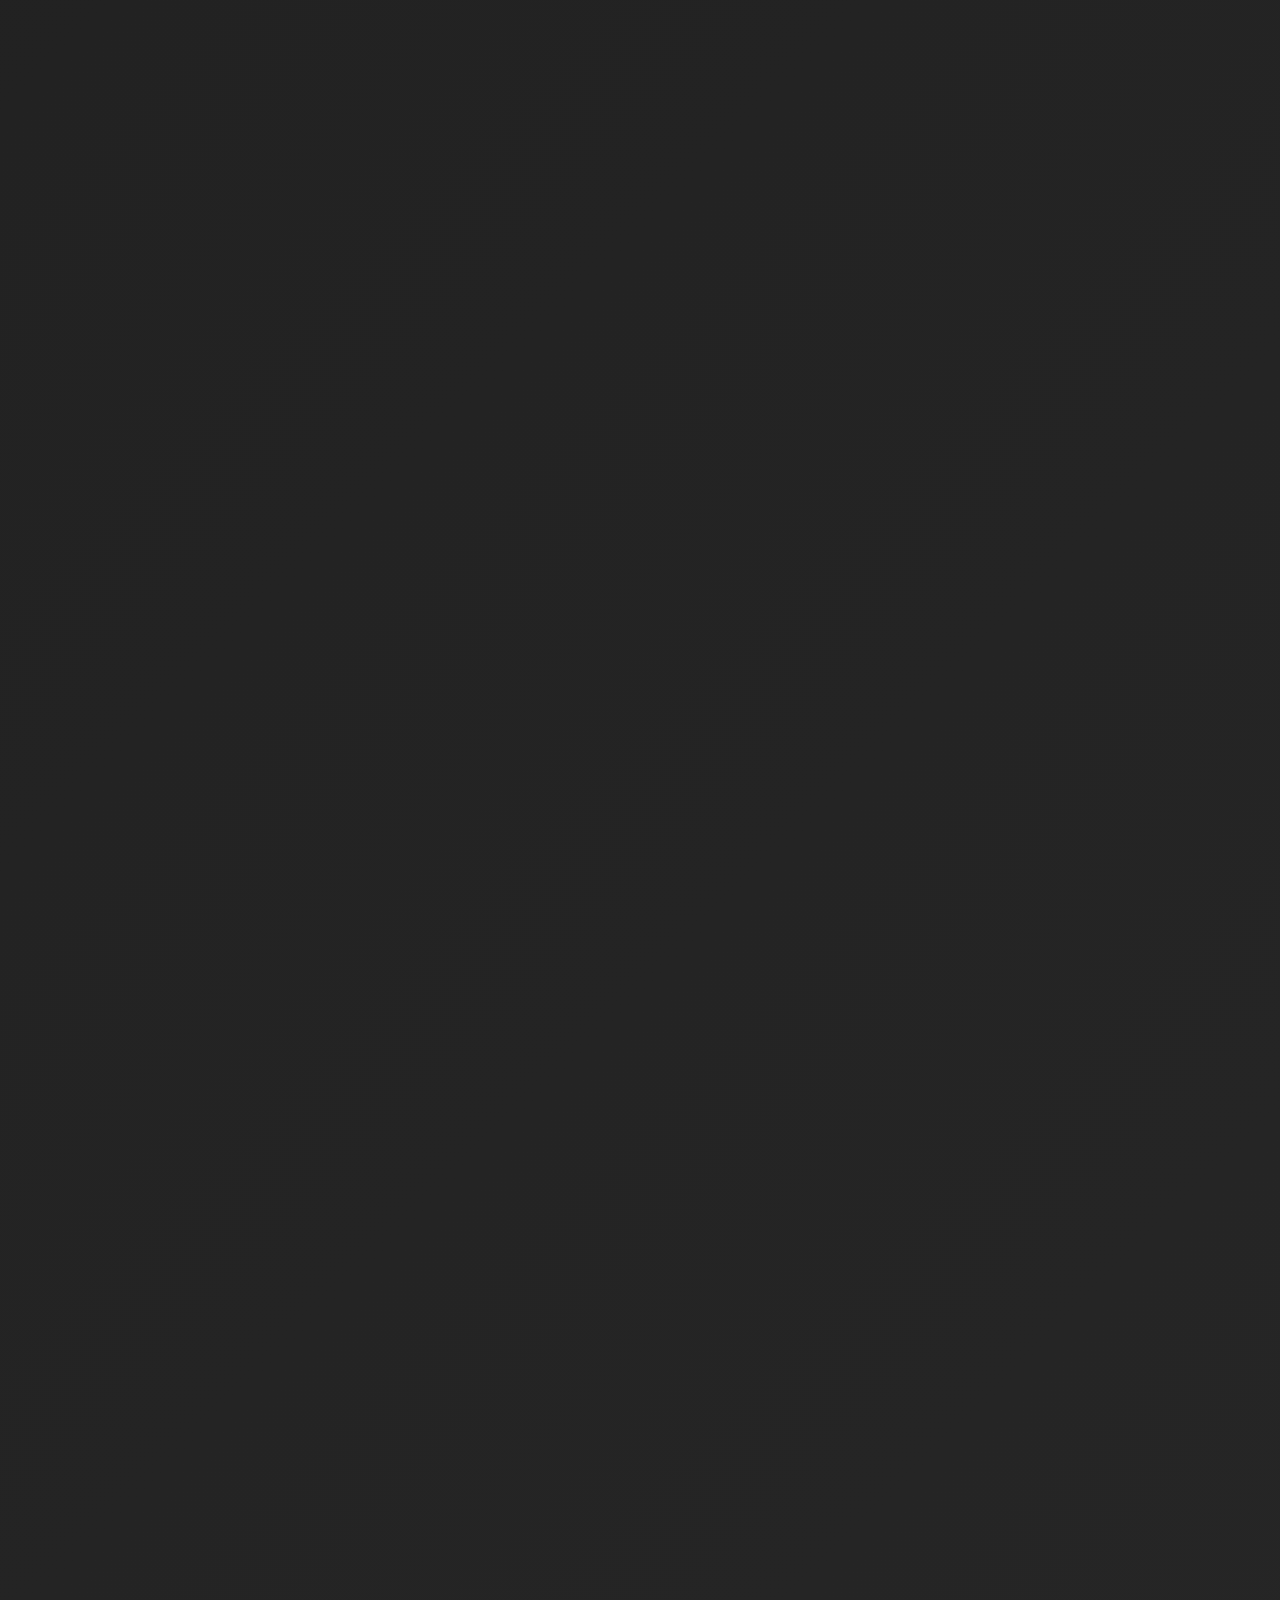
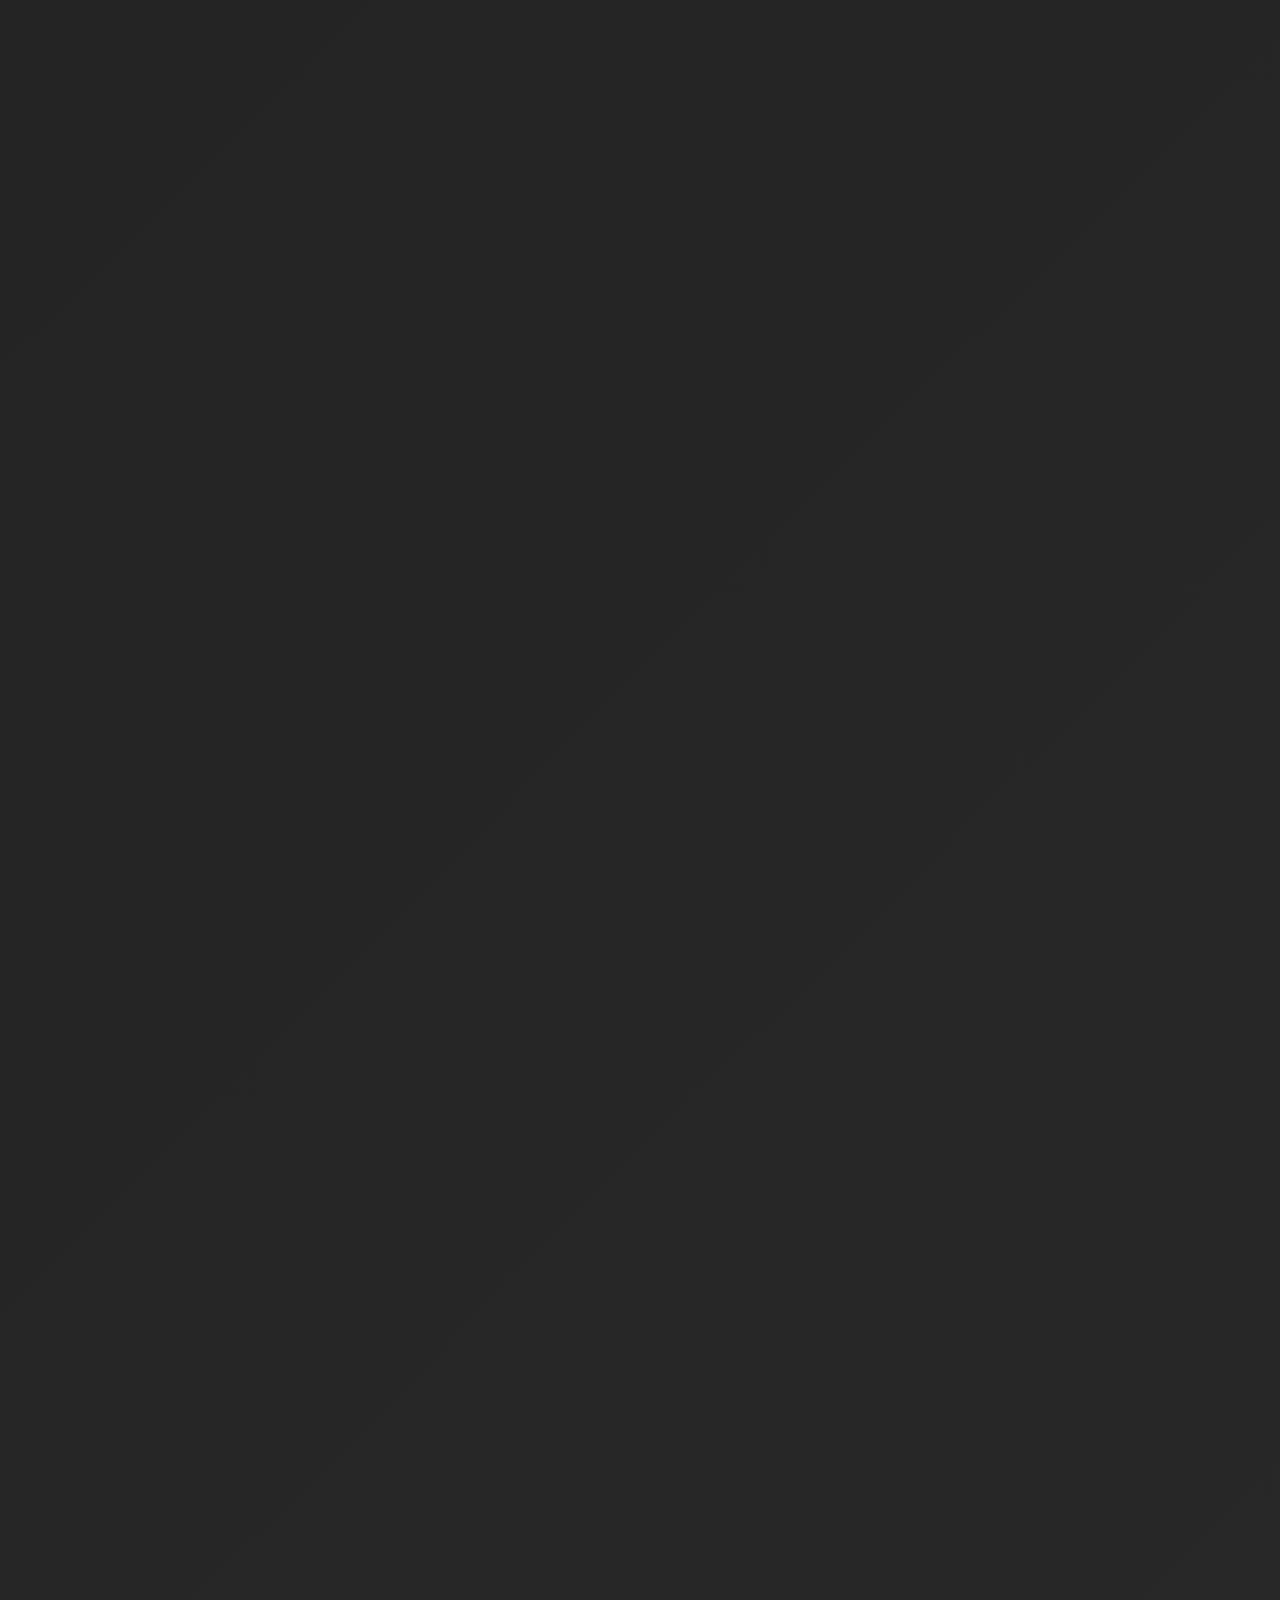
<file: menu.html>
<!DOCTYPE html>
<html>
  <head>
<title>Menu </title>
<link rel="stylesheet" href="styles/restaurant.css">
  </head>
  <body>
<header>
  <div class="chef-m">
    <img class="chef" src="restaurant pictures/Chef Morgan_best.png">
    <h1 class="eat">Noir Éclipse</h1>
  </div>
    <ul>
      <a href="index.html#hero">
      <li><button>Home
      <div class="tool">Home</div>
      </button></li>
      </a>
      <a href="index.html#about">
      <li><button>About 
      <div class="tool">About </div>
      </button></li>
      </a>
       <a href="index.html#explore">
      <li><button>Explore Menu
      <div class="tool">Explore Menu</div>
      </button></li>
      </a>
       <a href="gallery.html">
      <li><button>Gallery
      <div class="tool">Gallery</div>
      </button></li>
      </a>
      <a href="index.html#reserve">
      <li><button>Reserve a Table
      <div class="tool">Reserve a Table</div>
      </button></li>
      </a>
       <a href="index.html#contact">
      <li><button>Contact
      <div class="tool">Contact</div>
      </button></li>
      </a>
     </ul>
     </header>
     <div class="vid-container">
      <video autoplay muted loop>
        <source class="video" 
        src="restaurant pictures/menu-video.mp4" type="video/mp4">
      </video>
      <div class="vid-info">
        <h1 class="vid-heading">The Art Of Fine Dining</h1>
        <p class="menu-writeup">Discover a world of local and international culinary excellence.</p>
      </div>
     </div>

     <section class="starters">
      <h1 class="hat">Appetizers</h1>
      <p class="appe-para">A refined selection of flavors to awaken your palate.</p>
       <div class="menu-img-ctn">
        <div class="menu-info">
       <img class="appetite" src="restaurant pictures/bruschetta.jpg">
       <div class="dish-info">
        <p class="para-feat">
        <span class="hot">Bruschetta</span>
        <br>Toasted artisan bread with rich taste.
       </p>
       <div class="price">
          <p class="hot">4,500 CFA</p>
          <button class="price-btn">Order</button>
        </div>
       </div>
        </div>

        <div class="menu-info">
       <img class="appetite" src=
       "restaurant pictures/chicken wings.jpg">
       <div class="dish-info">
        <p class="para-feat">
        <span class="hot">Chicken Wings</span>
        <br>Crispy wings glazed with spicy sauce.
       </p>
       <div class="price">
          <p class="hot">6,500 CFA</p>
          <button class="price-btn">Order</button>
        </div>
       </div>
        </div>
        <div class="menu-info">
        <img class="appetite" src="restaurant pictures/spring rolls.jpg">
        <div class="dish-info">
       <p class="para-feat">
       <span class="hot">Spring Rolls</span>
       <br>Lightly fried rolls with tender chicken.
        </p>
        <div class="price">
          <p class="hot">4,000 CFA</p>
          <button class="price-btn">Order</button>
        </div>
        </div>
        </div>

          <div class="menu-info">
       <img class="appetite" src=
       "restaurant pictures/pepper soup.jpg">
       <div class="dish-info">
        <p class="para-feat">
        <span class="hot">Pepper Soup</span>
        <br>Soft meat infused with african spices.
       </p>
       <div class="price">
          <p class="hot">5,500 CFA</p>
          <button class="price-btn">Order</button>
        </div>
       </div>
        </div>
      </div>
      
     </section>

     <section class="main-course">
      <h1 class="hat">Main Courses</h1>
       <div class="menu-img-ctn">
        <div class="menu-info">
       <img class="appetite" src="restaurant pictures/smoky jollof pro.jpg">
       <div class="dish-info">
        <p class="para-feat">
        <span class="hot">Smoky Jollof Rice</span>
        <br>spicy smoky rice with grilled meat.
       </p>
       <div class="price">
          <p class="hot">6,500 CFA</p>
          <button class="price-btn">Order</button>
        </div>
       </div>
        </div>

        <div class="menu-info">
       <img class="appetite" src=
       "restaurant pictures/seafood pasta.jpg">
       <div class="dish-info">
        <p class="para-feat">
        <span class="hot">Seafood Pasta</span>
        <br>Creamy pasta tossed with shrimps.
       </p>
       <div class="price">
          <p class="hot">12,000 CFA</p>
          <button class="price-btn">Order</button>
        </div>
       </div>
        </div>
        <div class="menu-info">
        <img class="appetite" src="restaurant pictures/grilled steak.jpg">
        <div class="dish-info">
       <p class="para-feat">
       <span class="hot">Grilled Steak</span>
       <br>Premium beef steak with chef's sides.
        </p>
        <div class="price">
          <p class="hot">18,500 CFA</p>
          <button class="price-btn">Order</button>
        </div>
        </div>
        </div>

          <div class="menu-info">
       <img class="appetite" src=
       "restaurant pictures/chicken alfredo.jpg">
       <div class="dish-info">
        <p class="para-feat">
        <span class="hot">Chicken Alfredo</span>
        <br>Creamy alfredo pasta with chicken.
       </p>
       <div class="price">
          <p class="hot">10,500 CFA</p>
          <button class="price-btn">Order</button>
        </div>
       </div>
        </div>
      </div>
     </section>

     <section class="local-specials">
      <h1 class="hat">Local Specialties</h1>
       <div class="menu-img-ctn">
        <div class="menu-info">
       <img class="appetite" src="restaurant pictures/vegetable-soup.jpg">
       <div class="dish-info">
        <p class="para-feat">
        <span class="hot">Vegetable soup & poundo</span>
        <br>Hot vegetable soup with poundo.
       </p>
       <div class="price">
          <p class="hot">8,500 CFA</p>
          <button class="price-btn">Order</button>
        </div>
       </div>
        </div>

        <div class="menu-info">
       <img class="appetite" src=
       "restaurant pictures/fufu and light soup.jpg">
       <div class="dish-info">
        <p class="para-feat">
        <span class="hot">Fufu & Light soup</span>
        <br>Soft fufu with a rich light soup.
       </p>
       <div class="price">
          <p class="hot">6,500 CFA</p>
          <button class="price-btn">Order</button>
        </div>
       </div>
        </div>
        <div class="menu-info">
        <img class="appetite" src="restaurant pictures/grilled tilapia.jpg">
        <div class="dish-info">
       <p class="para-feat">
       <span class="hot">Grilled Tilapia Royale</span>
       <br>Whole tilapia marinated in local herbs.
        </p>
        <div class="price">
          <p class="hot">8,500 CFA</p>
          <button class="price-btn">Order</button>
        </div>
        </div>
        </div>

          <div class="menu-info">
       <img class="appetite" src=
       "restaurant pictures/abacha (1).jpg">
       <div class="dish-info">
        <p class="para-feat">
        <span class="hot">African Salad(Abacha)</span>
        <br>Freshly made with traditional spices.
       </p>
       <div class="price">
          <p class="hot">7,000 CFA</p>
          <button class="price-btn">Order</button>
        </div>
       </div>
        </div>
      </div>
     </section>

     <section class="sweet-ending">
      <h1 class="hat">Sweet Endings</h1>
        <div class="menu-img-ctn">
        <div class="menu-info">
       <img class="appetite" src="restaurant pictures/lava cake.jpg">
       <div class="dish-info">
        <p class="para-feat">
        <span class="hot">Chocolate Lava Cake</span>
        <br>Warm chocolate cake with rich molten.
       </p>
       <div class="price">
          <p class="hot">5,500 CFA</p>
          <button class="price-btn">Order</button>
        </div>
       </div>
        </div>

        <div class="menu-info">
       <img class="appetite" src=
       "restaurant pictures/cheese cake.jpg">
       <div class="dish-info">
        <p class="para-feat">
        <span class="hot">Cheesecake</span>
        <br>Smooth and creamy, with berry on top.
       </p>
       <div class="price">
          <p class="hot">5,500 CFA</p>
          <button class="price-btn">Order</button>
        </div>
       </div>
        </div>
        <div class="menu-info">
        <img class="appetite" src="restaurant pictures/ice cream.jpg">
        <div class="dish-info">
       <p class="para-feat">
       <span class="hot">Ice cream</span>
       <br>Refreshing premium ice cream flavors.
        </p>
        <div class="price">
          <p class="hot">4,000 CFA</p>
          <button class="price-btn">Order</button>
        </div>
        </div>
        </div>

          <div class="menu-info">
       <img class="appetite" src=
       "restaurant pictures/fruit parfait.jpg">
       <div class="dish-info">
        <p class="para-feat">
        <span class="hot">Fruit Parfait</span>
        <br>Fresh fruits,creamy yogurt,granola.
       </p>
       <div class="price">
          <p class="hot">4,500 CFA</p>
          <button class="price-btn">Order</button>
        </div>
       </div>
        </div>
      </div>
     </section>

     <section class="beverage">
     <h1 class="hat">Beverages</h1>
       <div class="menu-img-ctn">
        <div class="menu-info">
       <img class="appetite" src="restaurant pictures/juice orange.jpg">
       <div class="dish-info">
        <p class="para-feat">
        <span class="hot">Fresh Orange Juice</span>
        <br>Freshly made, served chilled.
       </p>
       <div class="price">
          <p class="hot">3,000 CFA</p>
          <button class="price-btn">Order</button>
        </div>
       </div>
        </div>

        <div class="menu-info">
       <img class="appetite" src=
       "restaurant pictures/maltina.jpg">
       <div class="dish-info">
        <p class="para-feat">
        <span class="hot">Maltina</span>
        <br>Served chilled with premium taste.
       </p>
       <div class="price">
          <p class="hot">2,500 CFA</p>
          <button class="price-btn">Order</button>
        </div>
       </div>
        </div>
        <div class="menu-info">
        <img class="appetite" src="restaurant pictures/capuccino.jpg">
        <div class="dish-info">
       <p class="para-feat">
       <span class="hot">Cappuccino</span>
       <br>Rich espresso topped with milk foam.
        </p>
        <div class="price">
          <p class="hot">2,500 CFA</p>
          <button class="price-btn">Order</button>
        </div>
        </div>
        </div>

          <div class="menu-info">
       <img class="appetite" src=
       "restaurant pictures/water.jpg">
       <div class="dish-info">
        <p class="para-feat">
        <span class="hot">Sparkling Water</span>
        <br>sparkling water served ice cold.
       </p>
       <div class="price">
          <p class="hot">1,500 CFA</p>
          <button class="price-btn">Order</button>
        </div>
       </div>
        </div>
      </div>
     </section>
      <div class="end-div">
        <h1 class="gallery-ending">A Taste of Excellence Awaits</h1>
        <p class="contact-para">From exquisite appetizers to signature masterpieces,<br> your next dining experience begins here.</p>
        </div>
        <div class="gallery-btn-div">
        <a href="index.html#reserve">
         <button class="gallery-btn">Reserve Your Table</button>
        </a>
       </div>
        <section class="footer">
        <div class="foot-div">
        <h2 class="first-foot"> Noir Éclipse</h2>
        <p class="child-foot">Lomè,Togo</p>
        <p class="child-foot">+228 90 65 24 04</p>
        <p class="child-foot">Open Daily: 10AM - 11PM</p><br><br>
        <p class="last-foot">&copy; 2026 Noir Éclipse. All Rights Reserved.</p>
        </div>
       </section>
  </body>
</html>
</file>
<file: styles/restaurant.css>
body {
    background:linear-gradient(135deg,#111111,#1f1f1f,#2d2d2d);
    font-family:roboto, arial;
    font-weight: 700;
    height: 20000px;
    margin: 0;
    cursor: pointer;
  }


  .chef {
    height: auto;
    width: 100%;
    max-width: 55px;
    object-fit: cover;
    margin-right: 3px;
  }

  .chef:hover {
    transform: scale(2.05);
    transition: 0.3s;
  }

 .chef-m {
  display: flex;
  flex-direction: row;
  align-items: center;
  justify-content: flex-start;
 }
 .eat {
  margin: 0;
  font-size: 30px;
  font-weight: bolder;
  background:linear-gradient(to left,goldenrod,orangered);
  -webkit-background-clip: text;
  -webkit-text-fill-color: transparent;
  background-clip: text;
  color: transparent;
  font-style: italic;
  letter-spacing: 2px;
  font-weight: 600;
 }

 .eat:hover {
   transform: scale(1.05);
    transition: 0.3s;
    margin-left: 25px;
 }

 .hatter {
  background:linear-gradient(to right,goldenrod,orangered);
  -webkit-background-clip: text;
  -webkit-text-fill-color: transparent;
  background-clip: text;
  color: transparent;
  font-style: italic;
  letter-spacing: 1.7px;
  line-height: 1.3;
 }

 .hat {
  margin: 0;
  background:linear-gradient(to right,goldenrod,orangered);
  -webkit-background-clip: text;
  -webkit-text-fill-color: transparent;
  background-clip: text;
  color: transparent;
  font-style: italic;
  letter-spacing: 1.7px;
  line-height: 1.3;
  padding-bottom: 7px;
 }

 header {
  display: flex;
  flex-direction: row;
  align-items: center;
  flex: 1;
  box-shadow: 0 0 17px rgba(255,165,0,0.9);
  background:linear-gradient(135deg,#111111,#1f1f1f,#2d2d2d);
  position: fixed;
  top: 0px;
  left: 0px;
  right: 0px;
  height: 100px;
  padding-left: 10px;
  padding-right: 10px;
  z-index: 200;
 }

 ul {
  display: flex;
  list-style: none;
  gap: 20px;
  flex: 1;
  justify-content: flex-end;
  margin: 0;
  padding: 0;
 }

 button {
  display: flex;
  align-items: center;
  justify-content: center;
  position: relative;
  padding: 7px;
  border: none;
  border-radius: 5px;
  background:linear-gradient(135deg,#d4af37,#ff5e13);
  color: white;
  transition: all ease 0.3s;
  box-shadow: 0 0 7px rgba(255,140,0,0.7);
  cursor: pointer;
 }

 .tool {
  position: absolute;
  bottom: -30px;
  background:linear-gradient(135deg,#2c2c2c,#111111);
  color: #fff;
  padding: 2px 7px 2px 7px;
  border: none;
  white-space: nowrap;
  pointer-events: none;
  font-size: 11px;
  border-radius: 3px;
  opacity: 0;
  transition: opacity 0.15s;
  cursor: pointer;
 }

 button:hover .tool {
  opacity: 1;
 }

 button:hover {
  transform: translateY(-4px);
  box-shadow: 0 0 15px rgba(255,140,0,0.9);
 }

 button:active {
 transform: translateY(4px);
 }

 .hero-section {
  padding-top: 250px;
  padding-left: 70px;
  position: relative;
 }

 .about-section {
  padding-top: 350px;
  padding-bottom: 150px;
 }

 .featured-section {
padding-bottom: 100px;
 }

 .story {
  display: flex;
  flex-direction: row;
  align-items: center;
  justify-content: flex-start;
  gap: 40px;
  margin-left: 30px;
  padding-top: 40px;
 }

 .ex {
  background:linear-gradient(135deg,#d4af37,rgb(40, 38, 38),#ff5e13);
  -webkit-background-clip: text;
  -webkit-text-fill-color: transparent;
  background-clip: text;
  color: transparent;
  font-style: italic;
 }

 .heroine {
  margin: 0;
  font-size: 12px;
  font-weight: 500;
  background:linear-gradient(135deg,white,gold,orangered);
  -webkit-background-clip: text;
  -webkit-text-fill-color: transparent;
  background-clip: text;
  color: transparent;
  font-style: italic;
  line-height: 1.8;
  letter-spacing: 1.5px;
  margin-bottom: 50px;
 }

 .aboutin {
  margin: 0;
  font-size: 14px;
  font-weight: 500;
  background:linear-gradient(270deg,#d4af37,white,#ff5e13);
  -webkit-background-clip: text;
  -webkit-text-fill-color: transparent;
  background-clip: text;
  color: transparent;
  font-style: italic;
  line-height: 1.7;
  letter-spacing: 1.5px;
  text-align: center;
 }

  .little-para {
  margin: 0;
  font-size: 12px;
  font-weight: 400;
  background:linear-gradient(270deg,white,#ff5e13);
  -webkit-background-clip: text;
  -webkit-text-fill-color: transparent;
  background-clip: text;
  color: transparent;
  font-style: italic;
  line-height: 1.7;
  letter-spacing: 1.5px;
  text-align: center;
 }
 .order-btn {
  padding: 14px 30px;
  border-radius: 19px;
  font-size: 18px;
  font-weight: bold;
  cursor: pointer;
  transition: 0.3s;
  border: 2px solid #d4af37;
 }

 .order-btn:hover {
  transform: translateY(-6px);
  box-shadow: 0 0 15px rgba(255,140,0,0.9);
 }

 .order-btn:active {
  transform: translateY(4px);
 }

 .head-img {
  height: 500px;
  max-width: 490px;
  width: 100%;
  object-fit: cover;
 }

 .about-img {
  height: 350px;
  width: 350px;
  object-fit: cover;
  border-radius: 30px;
 }

 .image-container {
  padding-top: 180px;
  position: absolute;
  left: 585px;
  top: 20px;
  right: 0;
  z-index: 1;
 }
 
 .image-container .head-img:hover {
   transform: scale(1.02);
   transition: 0.5s ease;
 }

 .float {
  position: absolute;
  bottom: 150px;
  right: 210px;
  z-index: 2;
  padding: 8px 10px;
  height: fit-content;
  width: fit-content;
  background:linear-gradient(to left,#d4af37,#ff5e13);
  -webkit-background-clip: text;
  -webkit-text-fill-color: transparent;
  background-clip: text;
  color: transparent;
  border-radius: 10px;
  font-size: 0.9rem;
  font-weight: 700;
  font-style: italic;
  letter-spacing: 1.5px;
  text-shadow: 0,0,8px rgba(0,0,0,0.5);
 }

 .float:hover {
  transform: translateY(-4px);
  transition: 0.5s ease;
 }

 a {
  text-decoration: none;
 }

 html {
  scroll-behavior: smooth;
 }

 .hat {
 text-align: center;
 margin: 0;
 }

 .hat:hover {
  text-decoration: underline;
  text-decoration-color: #ff5e13;
 }

  .feature {
  text-align: center;
  margin: 0;
  padding-bottom: 7px;
  font-style: italic;
  letter-spacing: 2px;
  }

  .feature:hover {
  text-decoration: underline;
  text-decoration-color: #ff5e13;
 }

  .featured-img-ctn {
    display: flex;
    flex-direction: row;
    align-items: center;
    justify-content: space-around;
    padding-top: 50px;
  }

 .hot {
  background:linear-gradient(135deg,#d4af37,#ff5e13);
  -webkit-background-clip: text;
  -webkit-text-fill-color: transparent;
  background-clip: text;
  color: transparent;
  font-style: italic;
   font-size: 16px;
  font-weight: 700;
  }

  .para-feat {
  text-align: center;
   font-size: 12px;
  font-weight: 350;
  background:linear-gradient(270deg,#d4af37,white,#ff5e13);
  -webkit-background-clip: text;
  -webkit-text-fill-color: transparent;
  background-clip: text;
  color: transparent;
  font-style: italic;
  line-height: 1.7;
  letter-spacing: 1.7px;
  margin: 0;
  }

  .hot-rice {
 display: flex;
 flex-direction: column;
 align-items: center;
 justify-content: center;
 width: 330px;
 border-radius: 20px;
 overflow: hidden;
 background: #111;
 border: 1px solid #d4af37;
 box-shadow: inset 0px 0px 15px rgba(255,140,0,0.7);
  }


  .jollof {
    width: 100%;
    height: 250px;
    object-fit: cover;
  }

  .jollof:hover {
    transform: translateY(-8px);
    transition: 0.5s ease;
  }
  .dish-info {
    padding: 15px 15px;
  }

 .price-btn {
  padding: 7px 18px;
  border-radius: 10px;
  font-size: 12px;
  font-weight: 300;
  cursor: pointer;
  transition: 0.3s;
  border: 2px solid #d4af37;
 }

 .price-btn:hover {
  transform: translateY(-4px);
  box-shadow: 0 0 15px rgba(255,140,0,0.9);
 }

 .price-btn:active {
  transform: translateY(4px);
 }

  .price {
    display: flex;
    align-items: center;
    justify-content: space-between;
    padding-top: 13px;
  }
  .menu {
 text-align: center;
  }


  .full-menu {
    display: flex;
    align-items: center;
    justify-content: center;
  }

  .full-menu-btn {
    font-size: 17px;
    font-weight: 700;
    padding: 15px 30px;
    border-radius: 25px;
    border: 2px solid #d4af37;
  }

  .reservation-section {
    padding-top: 100px;
  }

.reserve-ctn {
  display: flex;
  flex-direction: row;
  align-items: center;
  justify-content: space-around;
  padding-bottom: 85px;
}

.reserve-writeup {
  display: flex;
  flex-direction: column;
  align-items: center;
  justify-content: center;
}

.reserve-form form {
  display: flex;
  flex-direction: column;
  align-items: center;
  justify-content: center;
  padding: 30px;
  box-shadow:inset 0 0 15px rgba(255,165,0,0.9);
  border: 1px solid #d4af37;
  border-radius: 30px;
  background:linear-gradient(135deg, #1f1f1f,#1f1f1f,#d4af37);
}

input {
 width: 300px;
 padding: 10px 10px;
 margin-bottom: 20px;
 border-radius: 15px;
 border: 1px solid #d4af37;
}

.reserve-img {
  margin-top: 20px;
  height: 400px;
  width: 100%;
  max-width: 450px;
  object-fit: cover;
  border-radius: 50px;
  border: 1px solid #d4af37;
}
.reserve-btn {
   margin-top: 50px;
   font-size: 17px;
    font-weight: 700;
    padding: 15px 50px;
    border-radius: 25px;
    border: 2px solid #d4af37;
}

.reserve-para {
  padding-top: 10px;
  margin: 0;
  font-size: 12px;
  font-weight: 400;
  background:linear-gradient(270deg,white,#ff5e13);
  -webkit-background-clip: text;
  -webkit-text-fill-color: transparent;
  background-clip: text;
  color: transparent;
  font-style: italic;
  line-height: 1.7;
  letter-spacing: 1.5px;
  text-align: center;
}

.contact-section {
  padding-top: 100px;
  margin-bottom: 100px;
}

.contact-ctn {
  display: flex;
  flex-direction: row;
  align-items: center;
  justify-content: space-around;
  padding-top: 30px;
}

.left form {
  display: flex;
  flex-direction: column;
  align-items: center;
  justify-content: center;
  border: 1px solid #d4af37;
  border-radius: 35px;
  padding-top: 50px;
  box-shadow:inset 0 0 15px rgba(255,165,0,0.9);
  border: 1px solid #d4af37;
  padding-left: 40px;
  padding-right: 40px;
  padding-bottom: 40px;
  background:linear-gradient(135deg, #1f1f1f,#1f1f1f,#d4af37)
}
.right {
  display: flex;
  flex-direction: column;
  align-items: center;
  justify-content: center;
}

.contact-form {
  display: flex;
  flex-direction: column;
  align-items: center;
  justify-content: center;
}

.iconic {
  display: flex;
  align-items: center;
  justify-content: center;
  gap: 10px;
  padding-bottom: 15px;
}

.contact-para {
  margin: 0;
  padding-bottom: 40px;
  padding-top: 11px;
  font-size: 12px;
  font-weight: 400;
  background:linear-gradient(270deg,white,#ff5e13);
  -webkit-background-clip: text;
  -webkit-text-fill-color: transparent;
  background-clip: text;
  color: transparent;
  font-style: italic;
  line-height: 1.5;
  letter-spacing: 1.5px;
  text-align: center;
}

.msg {
  padding-bottom: 80px;
}

.i-para {
  margin: 0;
  font-size: 12px;
  font-weight: 400;
  background:linear-gradient(270deg,white,#ff5e13);
  -webkit-background-clip: text;
  -webkit-text-fill-color: transparent;
  background-clip: text;
  color: transparent;
  font-style: italic;
  line-height: 1.7;
  letter-spacing: 1.5px;
  text-align: center;
}

  i {
    color:gold;
    cursor: pointer;
}

.footer {
 padding-left: 50px;
 border-top: 1px solid #ff5e13;
}


.first-foot {
margin: 0;
padding-bottom: 20px;
padding-top: 20px;
color: white;
 background:linear-gradient(270deg,goldenrod,orangered);
  -webkit-background-clip: text;
  -webkit-text-fill-color: transparent;
  background-clip: text;
  color: transparent;
  font-style: italic;
  letter-spacing: 1.7px;
  line-height: 1.3;
}

.child-foot {
margin: 0;
padding-bottom: 2px;
color: white;
}

.last-foot {
margin: 0;
color: white;
}

@media (max-width:768px) {
.featured-img-ctn {
  flex-direction: column;
  flex-wrap: wrap;
  align-items: center;
  gap: 30px;
}
}

@media (max-width:768px) {
  .hero-section {
    font-size: 30px;
    font-weight: 700;
  }
}

















.sweet-ending {
  padding-bottom: 90px;
}

.local-specials {
  padding-bottom: 90px;
}

.main-course {
  padding-bottom: 90px;
}

.starters {
  padding-bottom: 90px;
}

.appe-para {
  margin: 0;
  background:linear-gradient(to right,goldenrod,orangered);
  -webkit-background-clip: text;
  -webkit-text-fill-color: transparent;
  background-clip: text;
  color: transparent;
  font-style: italic;
  letter-spacing: 1.7px;
  line-height: 1.3;
  text-align: center;
  font-weight: 300;
  font-size: 13px;
}

.vid-container {
  position: relative;
  width: 100%;
  height: 70vh;
  overflow: hidden;
  box-shadow: 0 0 20px rgba(255,165,0,0.9);
  margin-bottom: 50px;
}

.vid-container::before {
content: "";
position: absolute;
inset: 0;
background: rgba(0,0,0,0.5);
}

.vid-container video {
  width: 100%;
  height: 100%;
  object-fit: cover;
}

.vid-heading {
  margin-bottom: 7px;
  margin: 0;
  font-size: 2.3rem;
  font-weight: 900;
  text-align: center;
  background:linear-gradient(to right,goldenrod,orangered);
  -webkit-background-clip: text;
  -webkit-text-fill-color: transparent;
  background-clip: text;
  color: transparent;
  font-style: italic;
  letter-spacing: 1.8px;
  line-height: 1.5;
}

.vid-info {
 position: absolute;
 top: 50%;
 left: 27%;
}

 .vid-heading:hover {
  transform: translateY(-8px);
  transition: all ease 0.5s;
 }

 .menu-writeup {
  text-align: center;
  margin: 0;
  font-size: 12px;
  font-weight: 700;
  background:linear-gradient(270deg,#d4af37,white,#ff5e13);
  -webkit-background-clip: text;
  -webkit-text-fill-color: transparent;
  background-clip: text;
  color: transparent;
  font-style: italic;
  line-height: 1.7;
  letter-spacing: 1.5px;
 }

  .menu-img-ctn {
  display: grid;
  grid-template-columns:repeat(auto-fit,minmax(300px,1fr));
  gap: 20px;
  padding-top: 50px;
  }

  .menu-info {
 display: flex;
 flex-direction: column;
 align-items: center;
 justify-content: center;
 width: 300px;
 border-radius: 20px;
 overflow: hidden;
 background: #111;
 border: 1px solid #d4af37;
 box-shadow: inset 0px 0px 15px rgba(255,140,0,0.7);
  }

    .appetite {
    width: 100%;
    height: 200px;
    object-fit: cover;
  }

  .appetite:hover {
    transform: translateY(-8px);
    transition: 0.5s ease;
  }









.vid-heading { 
  opacity: 0;
  transform: translateY(30px);
  animation: fadeUp 1.5s ease forwards; 
}

@keyframes fadeUp {
  from {
    opacity: 0;
    transform: translateY(30px);
  }

  to {
    opacity: 1;
    transform: translateY(0);
  }
}







.hat { 
  opacity: 0;
  transform: translateY(30px);
  animation: fadeUp 1.5s ease forwards; 
}

@keyframes fadeUp {
  from {
    opacity: 0;
    transform: translateY(30px);
  }

  to {
    opacity: 1;
    transform: translateY(0);
  }
}






.gallery-head { 
  opacity: 0;
  transform: translateY(30px);
  animation: fadeUp 1.5s ease forwards; 
}

@keyframes fadeUp {
  from {
    opacity: 0;
    transform: translateY(30px);
  }

  to {
    opacity: 1;
    transform: translateY(0);
  }
}






  .gallery-container {
  position: relative;
  width: 100%;
  height: 95vh;
  overflow: hidden;
  box-shadow: 0 0 20px rgba(255,165,0,0.9);
  margin-bottom: 70px;
}

.gallery-ending {
  text-align: center;
  margin: 0;
  background:linear-gradient(to right,goldenrod,orangered);
  -webkit-background-clip: text;
  -webkit-text-fill-color: transparent;
  background-clip: text;
  color: transparent;
  font-style: italic;
  letter-spacing: 1.7px;
  line-height: 1.3;
  padding-bottom: 7px
}

 .gallery-btn {
  padding: 14px 30px;
  border-radius: 19px;
  font-size: 18px;
  font-weight: bold;
  cursor: pointer;
  transition: 0.3s;
  border: 2px solid #d4af37;
 }

 .gallery-btn-div {
   display: flex;
  align-items: center;
  justify-content: center;
  padding-bottom: 50px;
 }

 .gallery-btn:hover {
  transform: translateY(-6px);
  box-shadow: 0 0 15px rgba(255,140,0,0.9);
 }

 .gallery-btn:active {
  transform: translateY(4px);
 }

.gallery-container::before {
content: "";
position: absolute;
inset: 0;
background: rgba(0,0,0,0.5);
}

.gallery-container video {
  width: 100%;
  height: 100%;
  object-fit: cover;
}

.gallery-grid {
  display: grid;
  grid-template-columns:repeat(auto-fit,minmax(450px,1fr));
  gap: 20px;
}

.card {
  overflow: hidden;
  border-radius: 50px;
  position: relative;
}

.card:hover .abs-write {
  opacity: 1;
  transition: all ease 0.9s;
}

.abs-write {
 background: rgba(0,0,0,0.7);
  color: #d4af37;
  border-radius: 7px;
  padding: 5px 5px;
  position: absolute;
  opacity: 0;
  top: 80%;
  left: 30%;
  font-size: 30px;
   font-style: italic;
  letter-spacing: 1.8px;
  line-height: 1.3;
}
 


.card img {
 width: 100%;
 height:400px;
 object-fit: cover;
}

.gallery-moments {
  padding-bottom: 70px;
}

.ambiance {
  padding-bottom: 70px;
}

.gallery-dish {
  padding-bottom: 70px;
}

.guest-moments{
  padding-bottom: 70px;
}

.gallery-para {
   margin: 0;
  white-space: nowrap;
}
.gallery-head {
  margin: 0;
  background:linear-gradient(to right,goldenrod,orangered);
  -webkit-background-clip: text;
  -webkit-text-fill-color: transparent;
  background-clip: text;
  color: transparent;
  font-style: italic;
  letter-spacing: 1.7px;
  line-height: 1.3;
  padding-bottom: 35px;
  text-align: center;
}

.gallery-head:hover {
  text-decoration: underline;
  color: #ff5e13;
}


.end-div {
  padding-top: 80px;
}
</file>
